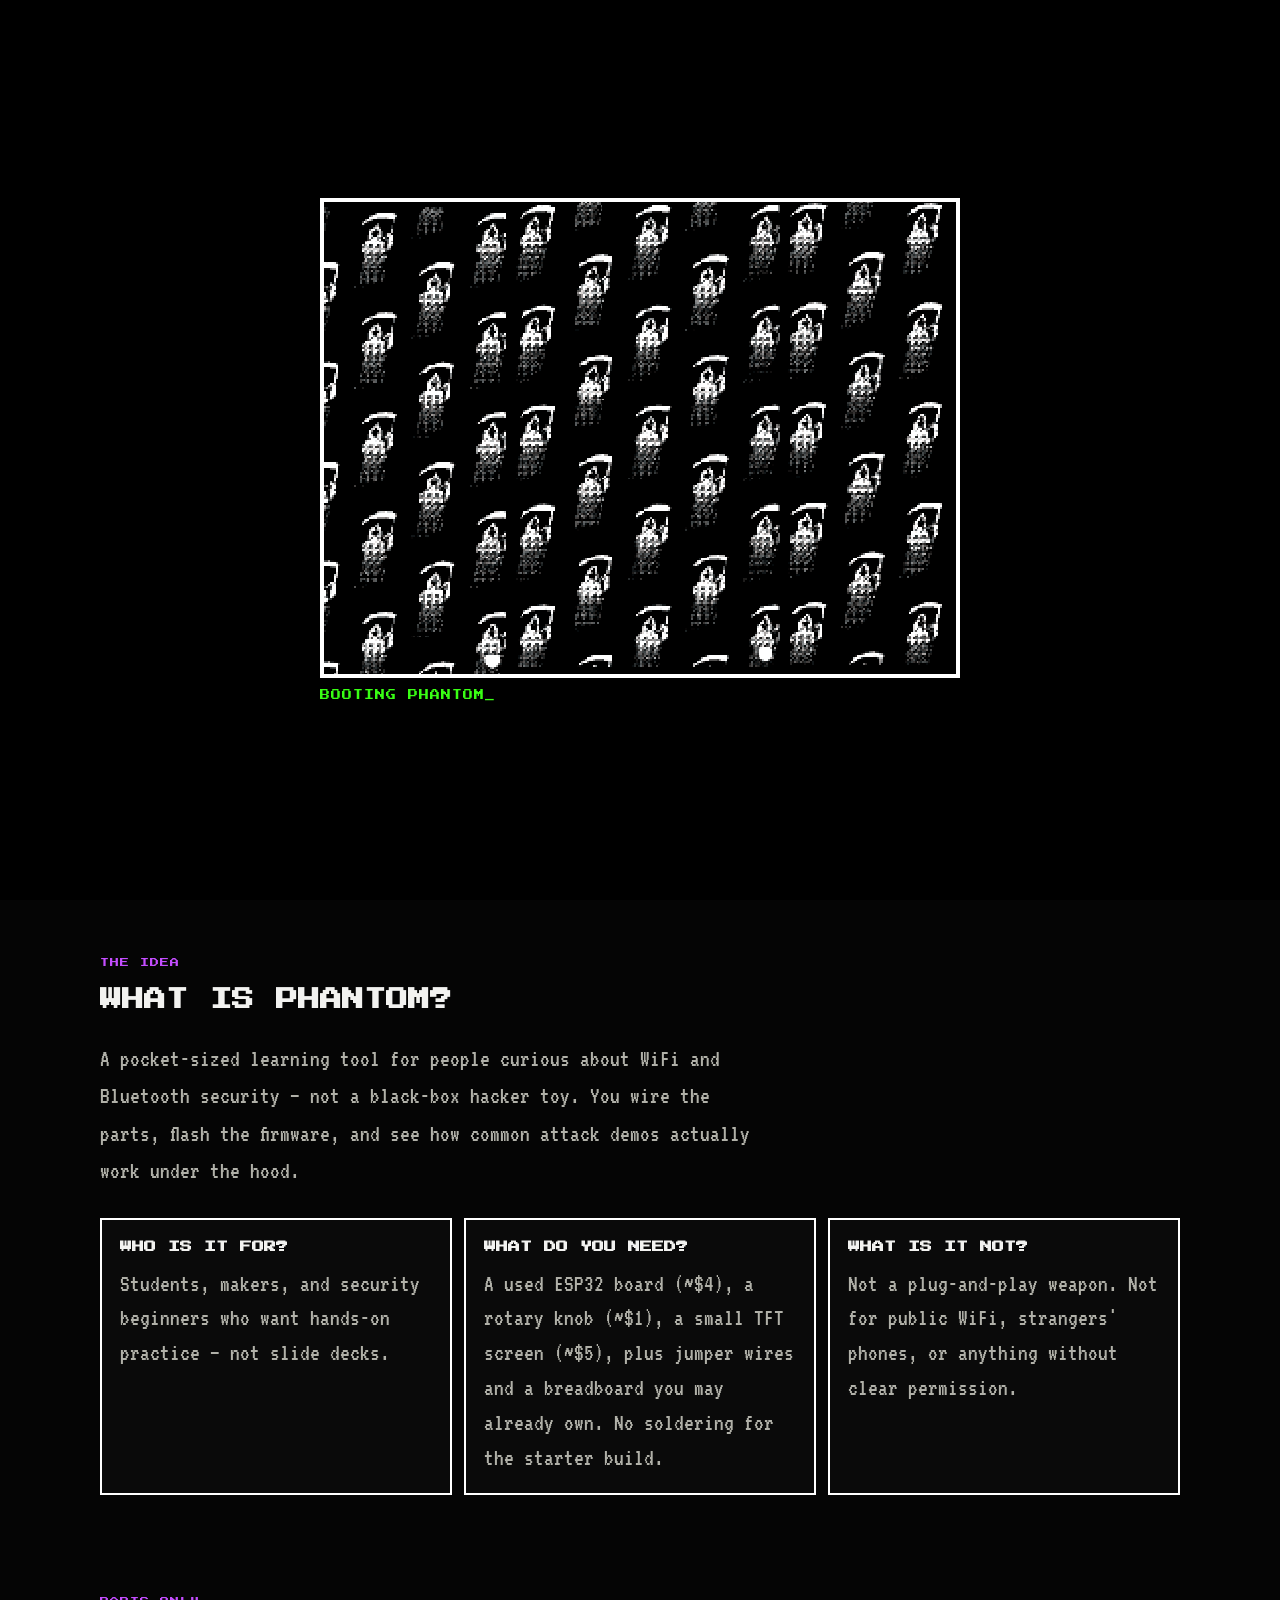
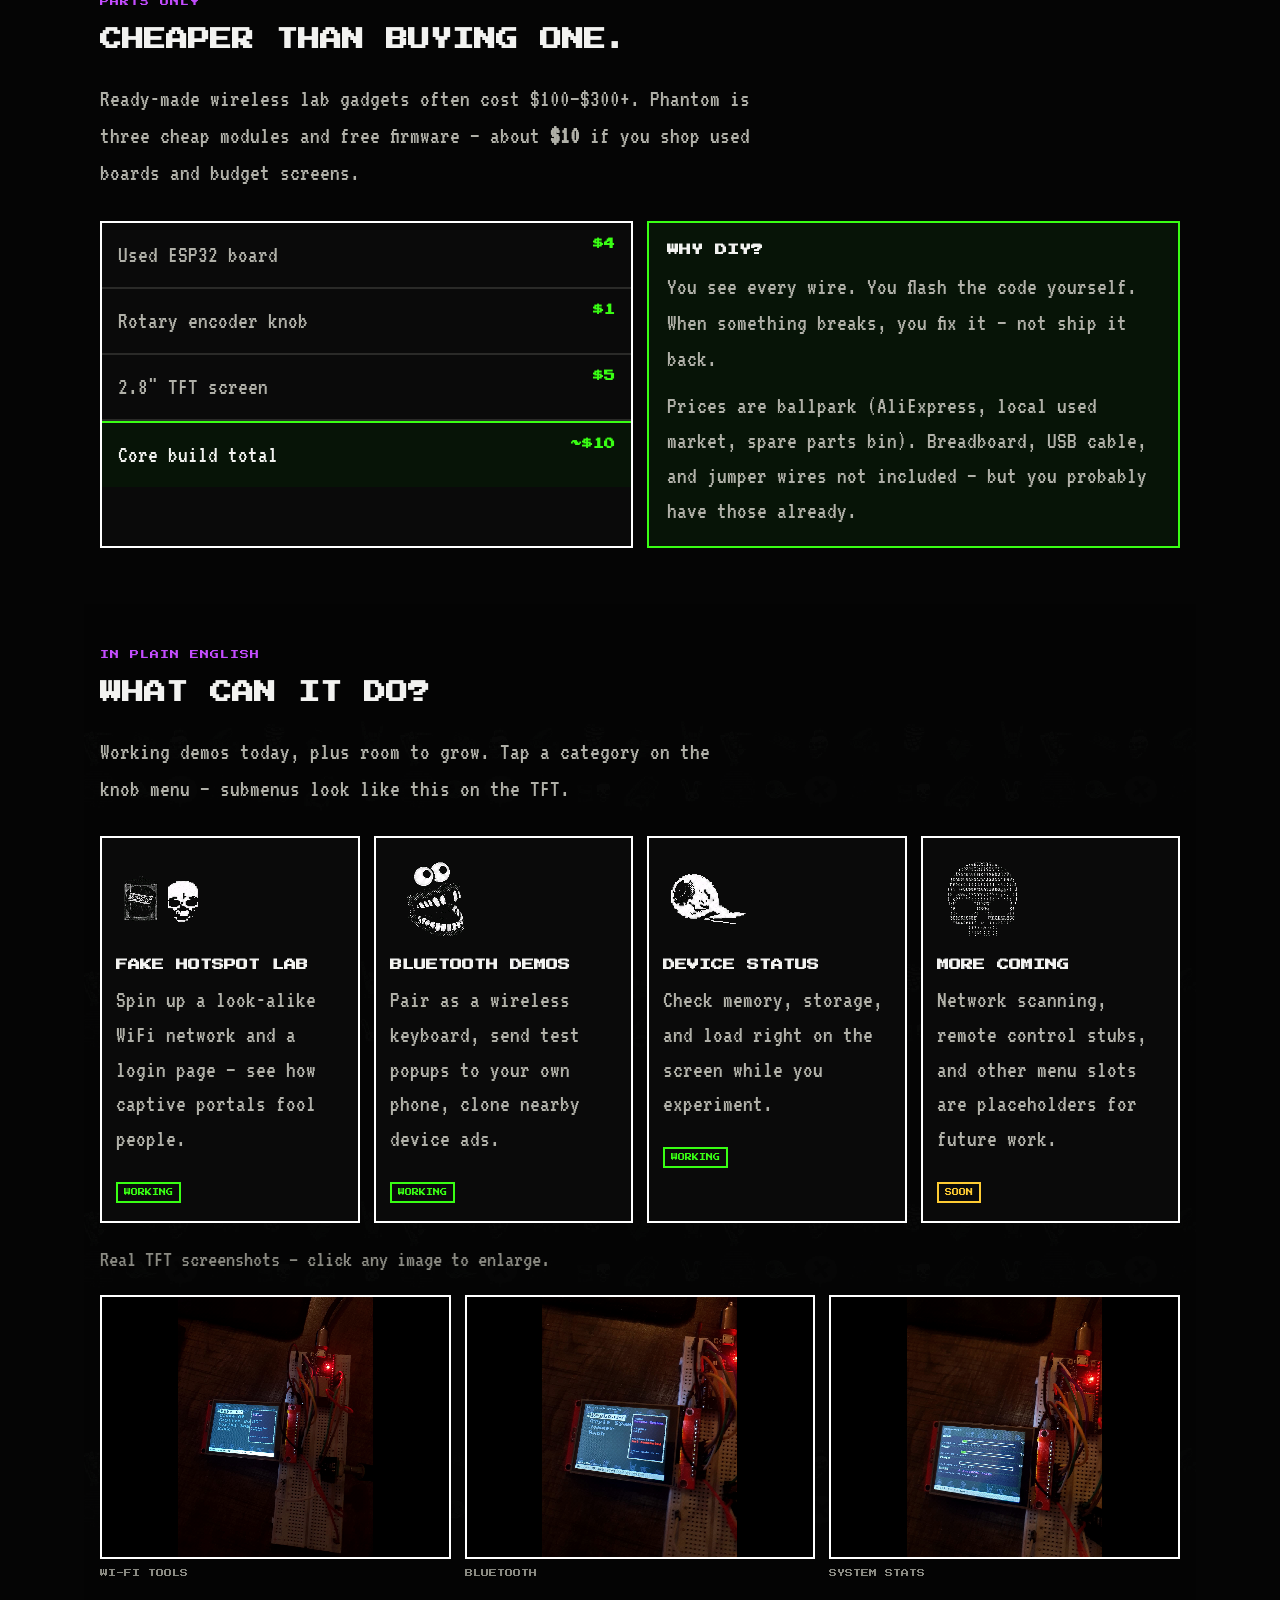
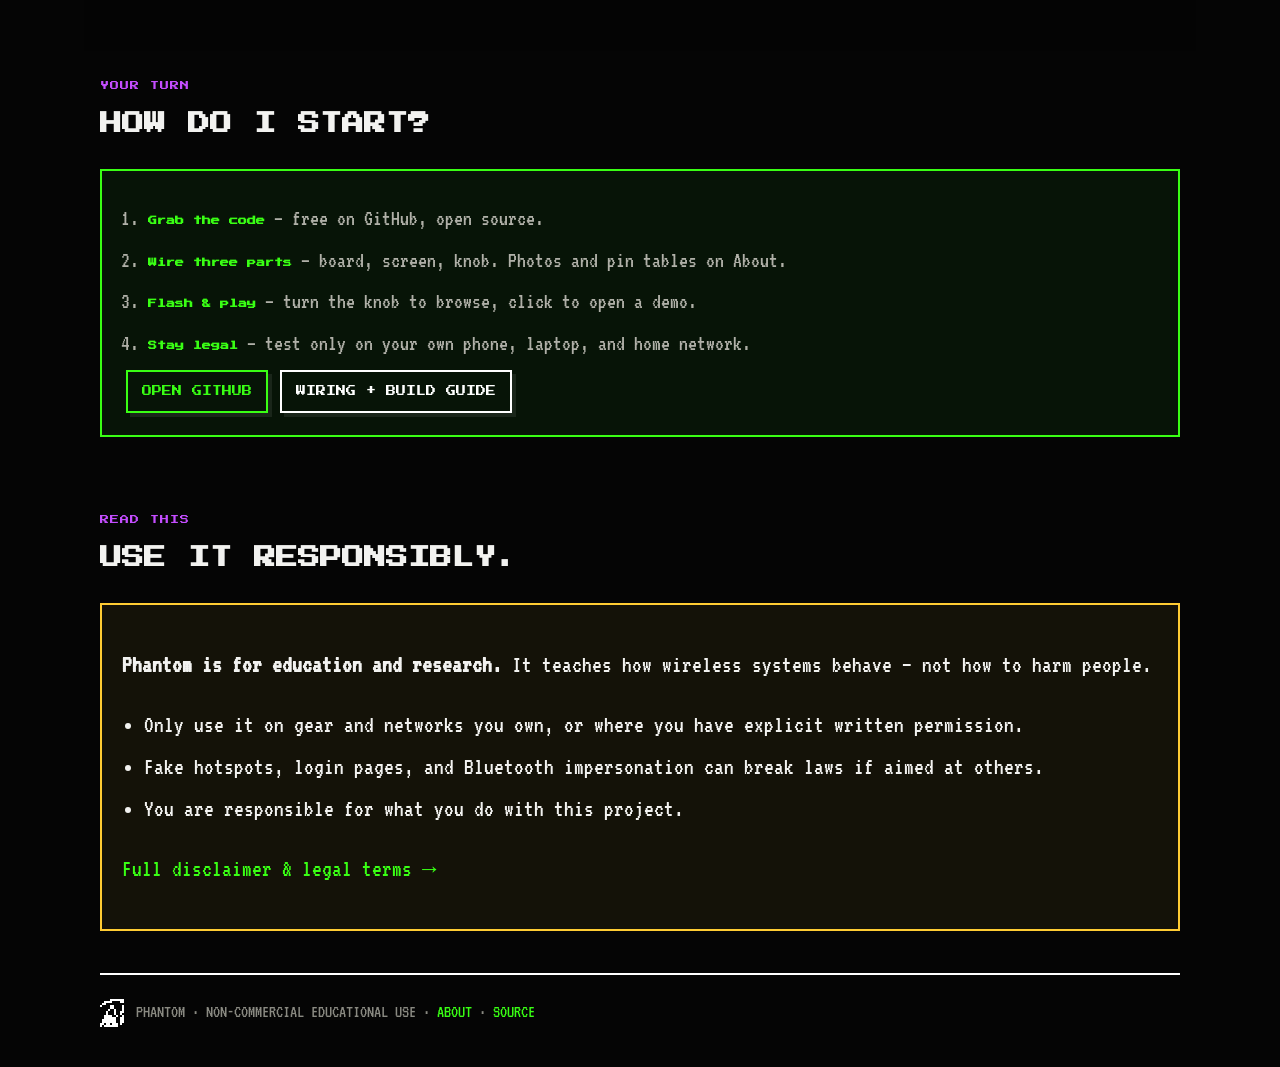
<file: docs/index.html>
<!DOCTYPE html>
<html lang="en">
<head>
  <meta charset="utf-8">
  <meta name="viewport" content="width=device-width, initial-scale=1">
  <title>PHANTOM — learn wireless security hands-on</title>
  <meta name="description" content="Phantom is a DIY handheld gadget with a screen and one knob. Build it, flash it, and explore how WiFi and Bluetooth tricks work — safely, on your own gear.">
  <meta property="og:image" content="assets/prototype.jpg">
  <meta property="og:image:alt" content="Phantom breadboard prototype with screen showing the menu">
  <link rel="icon" type="image/png" href="assets/favicon.png">
  <link rel="preconnect" href="https://fonts.googleapis.com">
  <link rel="preconnect" href="https://fonts.gstatic.com" crossorigin>
  <link href="https://fonts.googleapis.com/css2?family=Press+Start+2P&family=VT323&display=swap" rel="stylesheet">
  <link rel="stylesheet" href="css/style.css">
</head>
<body>
  <a class="skip-link" href="#top">Skip to content</a>
  <div id="vignette" aria-hidden="true"></div>
  <div id="dither" aria-hidden="true"></div>
  <div id="scanlines" aria-hidden="true"></div>
  <div id="scan-beam" aria-hidden="true"></div>
  <div id="crt-flicker" aria-hidden="true"></div>
  <div id="boot" class="boot" aria-hidden="true">
    <div class="boot__bezel">
      <img id="boot-splash" class="boot__splash" src="assets/splash.png" alt="">
      <div class="boot__bar">BOOTING PHANTOM<span class="blink">_</span></div>
    </div>
  </div>

  <header class="top">
    <a class="brand" href="index.html">
      <img src="assets/icon_evil.png" width="36" height="36" alt="">
      <span>PHANTOM</span>
    </a>
    <button type="button" class="nav-toggle" id="nav-toggle" aria-expanded="false" aria-controls="site-nav">
      MENU
    </button>
    <nav class="nav" id="site-nav">
      <a class="nav__link is-active" href="index.html">
        <img src="assets/cursor.png" width="18" height="21" alt="">
        <span>HOME</span>
      </a>
      <a class="nav__link" href="about.html">
        <img src="assets/icon_recon.png" width="18" height="18" alt="">
        <span>ABOUT</span>
      </a>
    </nav>
    <a class="gh" href="https://github.com/h3ma209/Phantom" target="_blank" rel="noopener">GITHUB</a>
  </header>

  <main id="top">
    <section class="hero">
      <div class="hero__copy">
        <p class="kicker">DIY · HANDHELD · EDUCATIONAL</p>
        <h1><span class="line">LEARN HOW</span><br><span class="line">WIRELESS</span><br><span class="line">TRICKS WORK.</span></h1>
        <p class="lede">
          Phantom is a small gadget you build yourself — a screen, a twist knob, and open-source firmware.
          Explore fake WiFi hotspots, phone pairing demos, and Bluetooth behavior in a lab you control.
        </p>
        <div class="hero__actions">
          <a class="btn btn--green" href="#start">GET STARTED</a>
          <a class="btn" href="about.html">TECH DETAILS</a>
        </div>
        <ul class="stats">
          <li><strong>~$10</strong><span>three parts, used</span></li>
          <li><strong>ONE KNOB</strong><span>turn &amp; click menu</span></li>
          <li><strong>LAB ONLY</strong><span>your gear, your rules</span></li>
        </ul>
      </div>
      <div class="hero__screen">
        <figure class="hero__photo dither-img">
          <img src="assets/prototype.jpg" width="640" height="480" alt="Phantom prototype on a breadboard — small screen, twist knob, and microcontroller">
          <figcaption>REAL BUILD · SCREEN + KNOB + ESP32 BOARD</figcaption>
        </figure>
      </div>
    </section>

    <section class="warn">
      <img src="assets/icon_deauth.png" width="56" height="56" alt="">
      <p>
        <strong>FOR LEARNING ONLY.</strong> Use on networks and devices you own, or with written permission.
        Misuse can be illegal. Read the full disclaimer before you build.
      </p>
    </section>

    <section id="what" class="section reveal">
      <header class="section__head">
        <p class="kicker">THE IDEA</p>
        <h2>WHAT IS PHANTOM?</h2>
        <p>
          A pocket-sized learning tool for people curious about WiFi and Bluetooth security — not a black-box hacker toy.
          You wire the parts, flash the firmware, and see how common attack demos actually work under the hood.
        </p>
      </header>
      <div class="story">
        <article class="story__block">
          <h3>WHO IS IT FOR?</h3>
          <p>Students, makers, and security beginners who want hands-on practice — not slide decks.</p>
        </article>
        <article class="story__block">
          <h3>WHAT DO YOU NEED?</h3>
          <p>A used ESP32 board (~$4), a rotary knob (~$1), a small TFT screen (~$5), plus jumper wires and a breadboard you may already own. No soldering for the starter build.</p>
        </article>
        <article class="story__block">
          <h3>WHAT IS IT NOT?</h3>
          <p>Not a plug-and-play weapon. Not for public WiFi, strangers' phones, or anything without clear permission.</p>
        </article>
      </div>
    </section>

    <section id="cost" class="section reveal">
      <header class="section__head">
        <p class="kicker">PARTS ONLY</p>
        <h2>CHEAPER THAN BUYING ONE.</h2>
        <p>
          Ready-made wireless lab gadgets often cost $100–$300+. Phantom is three cheap modules and free firmware —
          about <strong>$10</strong> if you shop used boards and budget screens.
        </p>
      </header>
      <div class="cost">
        <ul class="cost__list">
          <li><span>Used ESP32 board</span><strong>$4</strong></li>
          <li><span>Rotary encoder knob</span><strong>$1</strong></li>
          <li><span>2.8" TFT screen</span><strong>$5</strong></li>
          <li class="cost__total"><span>Core build total</span><strong>~$10</strong></li>
        </ul>
        <aside class="cost__note">
          <h3>WHY DIY?</h3>
          <p>You see every wire. You flash the code yourself. When something breaks, you fix it — not ship it back.</p>
          <p class="note">Prices are ballpark (AliExpress, local used market, spare parts bin). Breadboard, USB cable, and jumper wires not included — but you probably have those already.</p>
        </aside>
      </div>
    </section>

    <section id="does" class="section section--icons reveal">
      <header class="section__head">
        <p class="kicker">IN PLAIN ENGLISH</p>
        <h2>WHAT CAN IT DO?</h2>
        <p>Working demos today, plus room to grow. Tap a category on the knob menu — submenus look like this on the TFT.</p>
      </header>
      <div class="grid grid--landing">
        <article class="card card--plain">
          <img src="assets/icon_evil.png" width="90" height="90" alt="">
          <h3>FAKE HOTSPOT LAB</h3>
          <p>Spin up a look-alike WiFi network and a login page — see how captive portals fool people.</p>
          <span class="tag tag--ok">WORKING</span>
        </article>
        <article class="card card--plain">
          <img src="assets/icon_bt.png" width="90" height="90" alt="">
          <h3>BLUETOOTH DEMOS</h3>
          <p>Pair as a wireless keyboard, send test popups to your own phone, clone nearby device ads.</p>
          <span class="tag tag--ok">WORKING</span>
        </article>
        <article class="card card--plain">
          <img src="assets/icon_recon.png" width="90" height="90" alt="">
          <h3>DEVICE STATUS</h3>
          <p>Check memory, storage, and load right on the screen while you experiment.</p>
          <span class="tag tag--ok">WORKING</span>
        </article>
        <article class="card card--plain">
          <img src="assets/icon_deauth.png" width="90" height="90" alt="">
          <h3>MORE COMING</h3>
          <p>Network scanning, remote control stubs, and other menu slots are placeholders for future work.</p>
          <span class="tag tag--soon">SOON</span>
        </article>
      </div>

      <div class="submenus submenus--landing">
        <p class="submenus__hint">Real TFT screenshots — click any image to enlarge.</p>
        <figure>
          <button type="button" class="shot" data-full="assets/submenu_wifi.jpg">
            <img src="assets/submenu_wifi.jpg" alt="WiFi tools submenu on the handheld screen">
          </button>
          <figcaption>WI-FI TOOLS</figcaption>
        </figure>
        <figure>
          <button type="button" class="shot" data-full="assets/submenu_ble.jpg">
            <img src="assets/submenu_ble.jpg" alt="Bluetooth demos submenu on the handheld screen">
          </button>
          <figcaption>BLUETOOTH</figcaption>
        </figure>
        <figure>
          <button type="button" class="shot" data-full="assets/submenu_resources.jpg">
            <img src="assets/submenu_resources.jpg" alt="System stats submenu on the handheld screen">
          </button>
          <figcaption>SYSTEM STATS</figcaption>
        </figure>
      </div>
    </section>

    <section id="start" class="section section--cta reveal">
      <header class="section__head">
        <p class="kicker">YOUR TURN</p>
        <h2>HOW DO I START?</h2>
      </header>
      <div class="steps-card">
        <ol class="steps steps--big">
          <li><strong>Grab the code</strong> — free on GitHub, open source.</li>
          <li><strong>Wire three parts</strong> — board, screen, knob. Photos and pin tables on About.</li>
          <li><strong>Flash &amp; play</strong> — turn the knob to browse, click to open a demo.</li>
          <li><strong>Stay legal</strong> — test only on your own phone, laptop, and home network.</li>
        </ol>
        <div class="cta-row">
          <a class="btn btn--green" href="https://github.com/h3ma209/Phantom" target="_blank" rel="noopener">OPEN GITHUB</a>
          <a class="btn" href="about.html">WIRING + BUILD GUIDE</a>
        </div>
      </div>
    </section>

    <section id="disclaimer" class="section section--legal reveal">
      <header class="section__head">
        <p class="kicker">READ THIS</p>
        <h2>USE IT RESPONSIBLY.</h2>
      </header>
      <div class="legal">
        <p><strong>Phantom is for education and research.</strong> It teaches how wireless systems behave — not how to harm people.</p>
        <ul>
          <li>Only use it on gear and networks you own, or where you have explicit written permission.</li>
          <li>Fake hotspots, login pages, and Bluetooth impersonation can break laws if aimed at others.</li>
          <li>You are responsible for what you do with this project.</li>
        </ul>
        <p><a href="about.html#disclaimer">Full disclaimer &amp; legal terms →</a></p>
      </div>
    </section>
  </main>

  <footer class="foot">
    <img src="assets/cursor.png" width="24" height="28" alt="">
    <p>PHANTOM · NON-COMMERCIAL EDUCATIONAL USE · <a href="about.html">ABOUT</a> · <a href="https://github.com/h3ma209/Phantom">SOURCE</a></p>
  </footer>

  <dialog id="lightbox" class="lightbox">
    <div class="lightbox__bar">
      <p class="lightbox__hint">Press Esc or click outside to close</p>
      <form method="dialog"><button type="submit" class="btn">CLOSE</button></form>
    </div>
    <img id="lightbox-img" alt="">
  </dialog>

  <script src="js/app.js"></script>
</body>
</html>
</file>
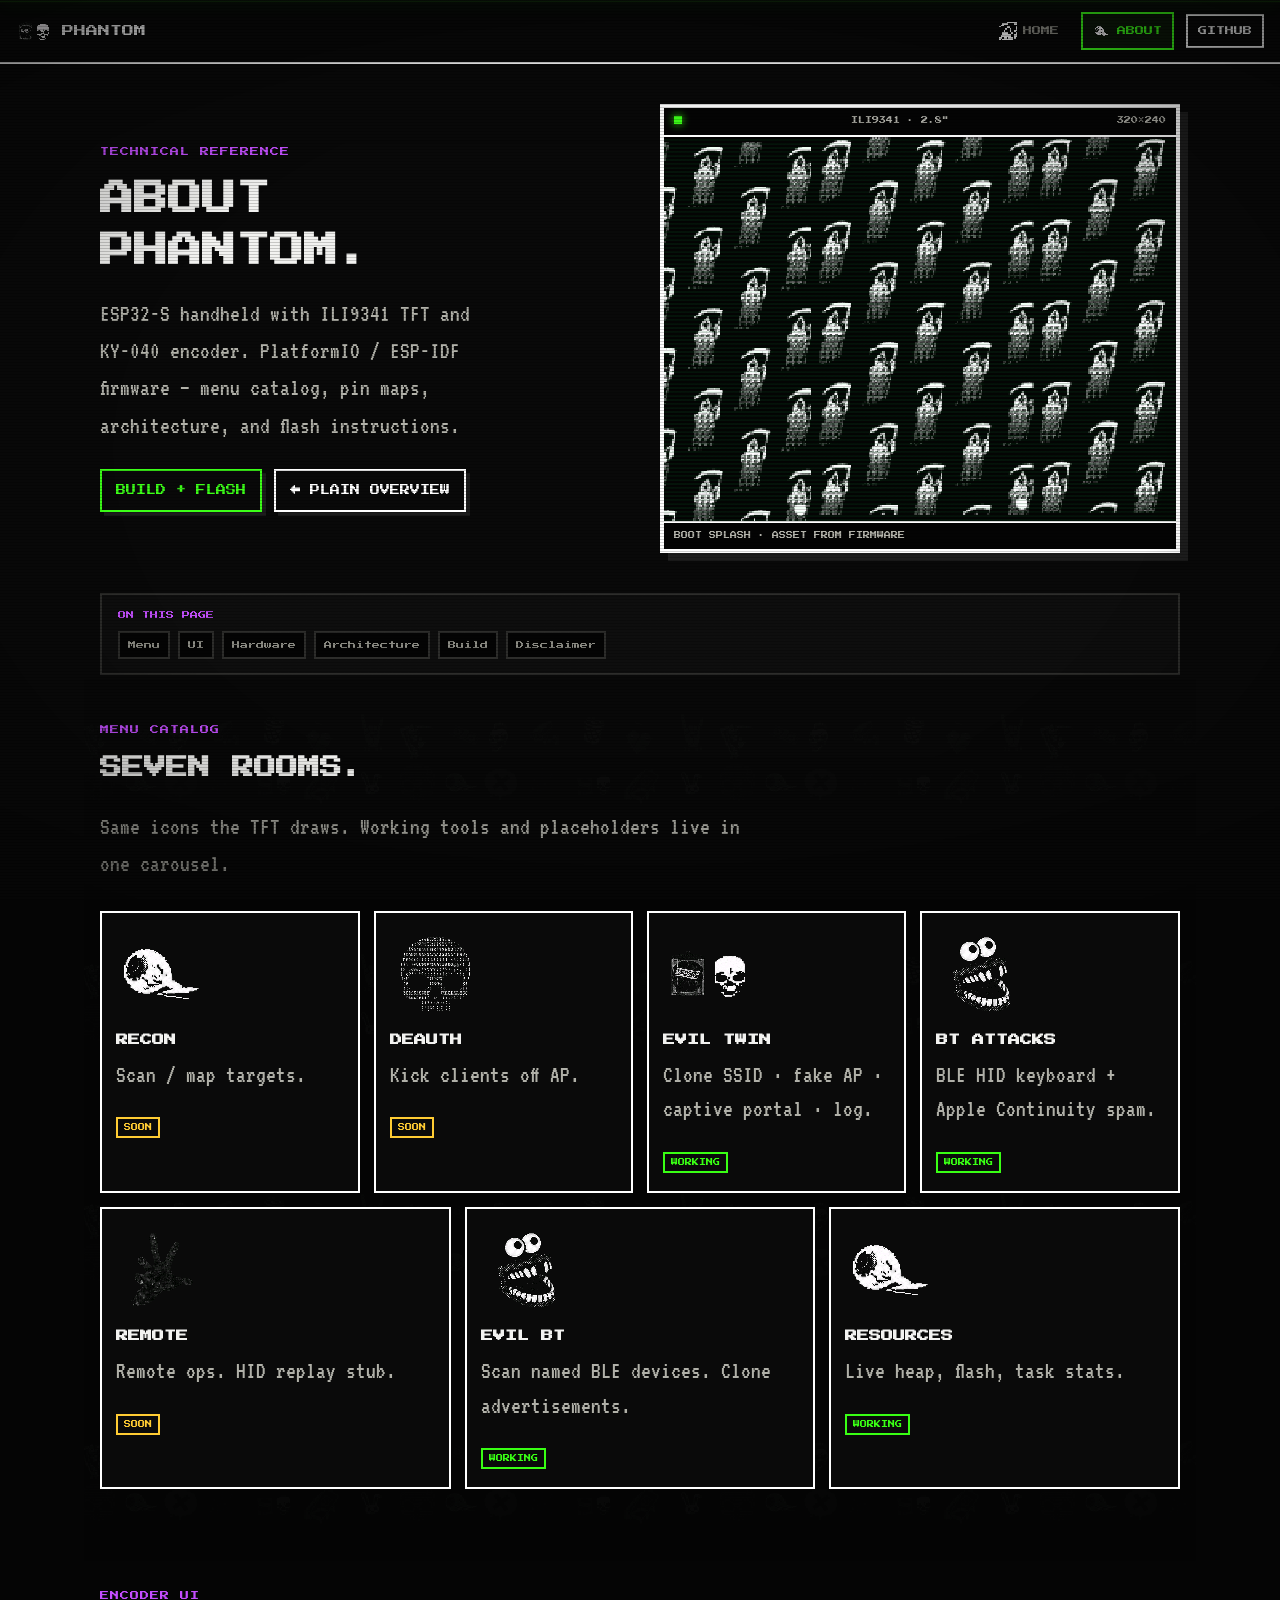
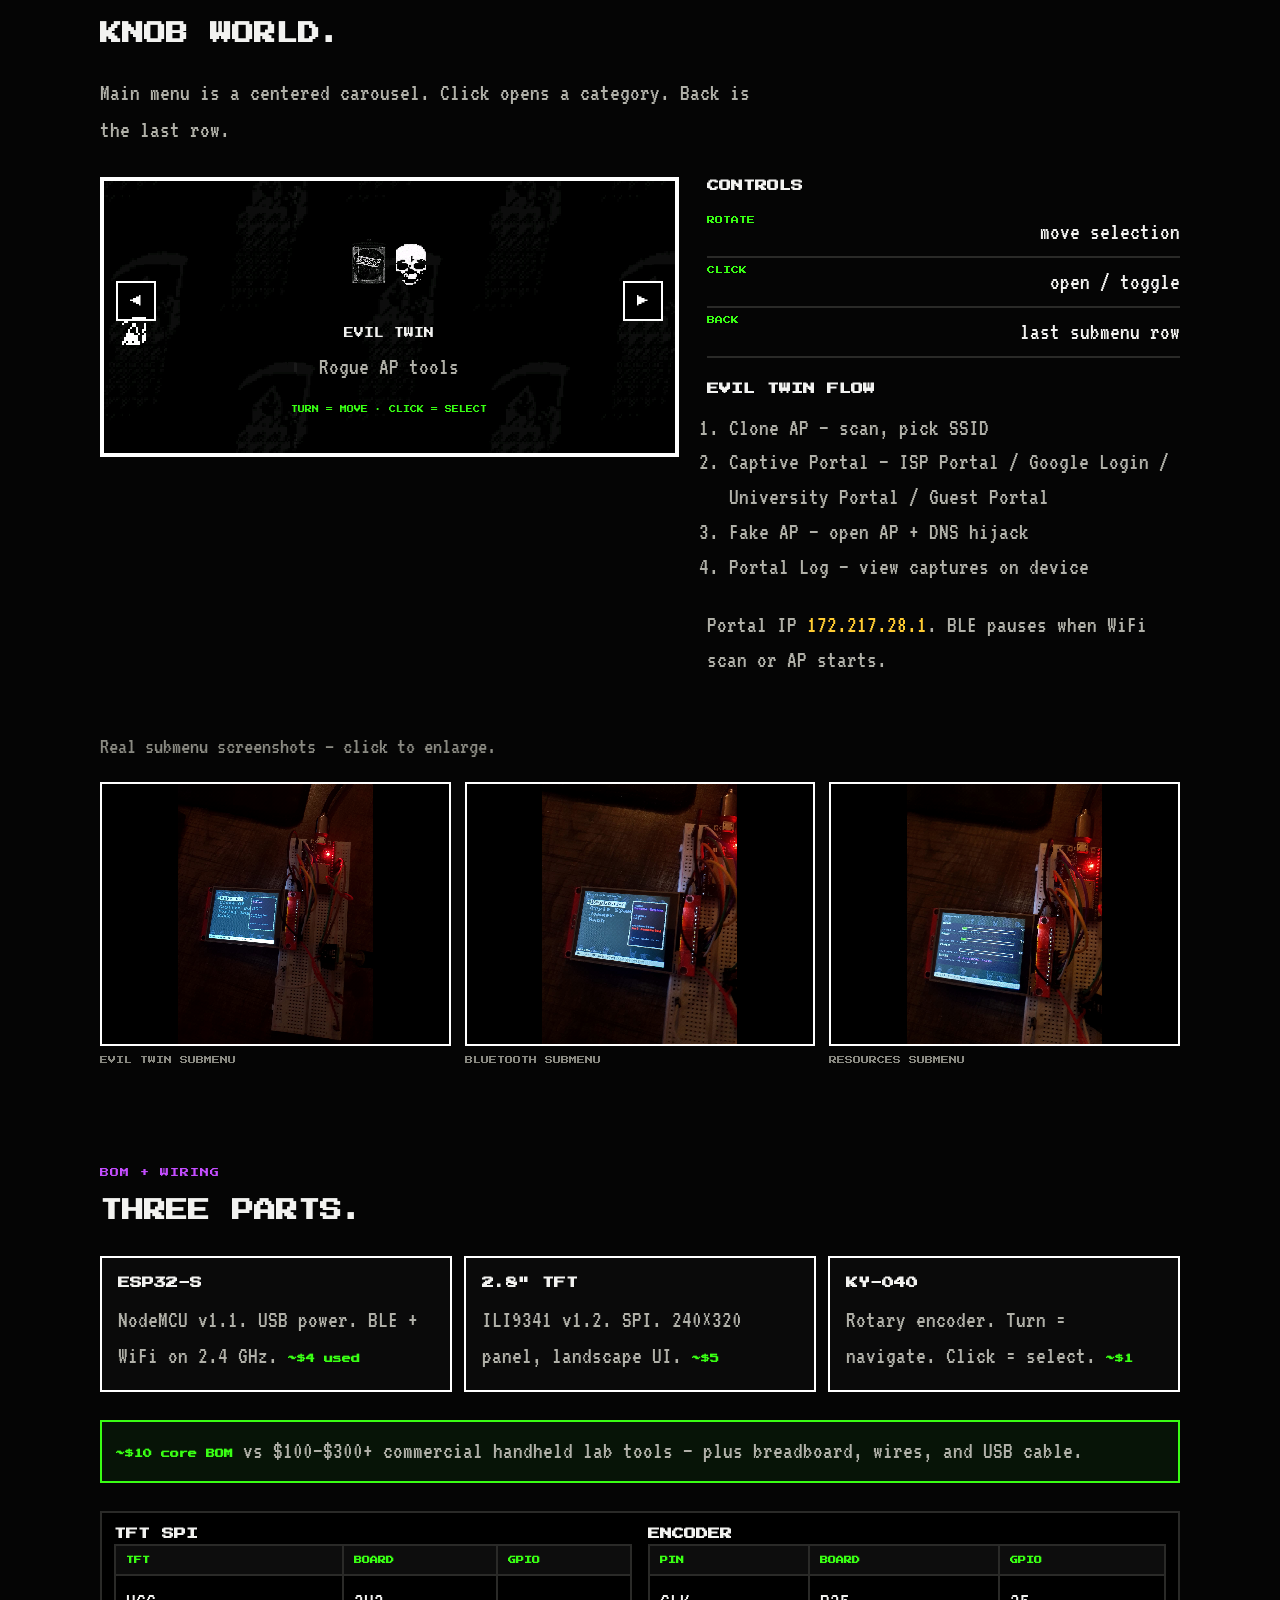
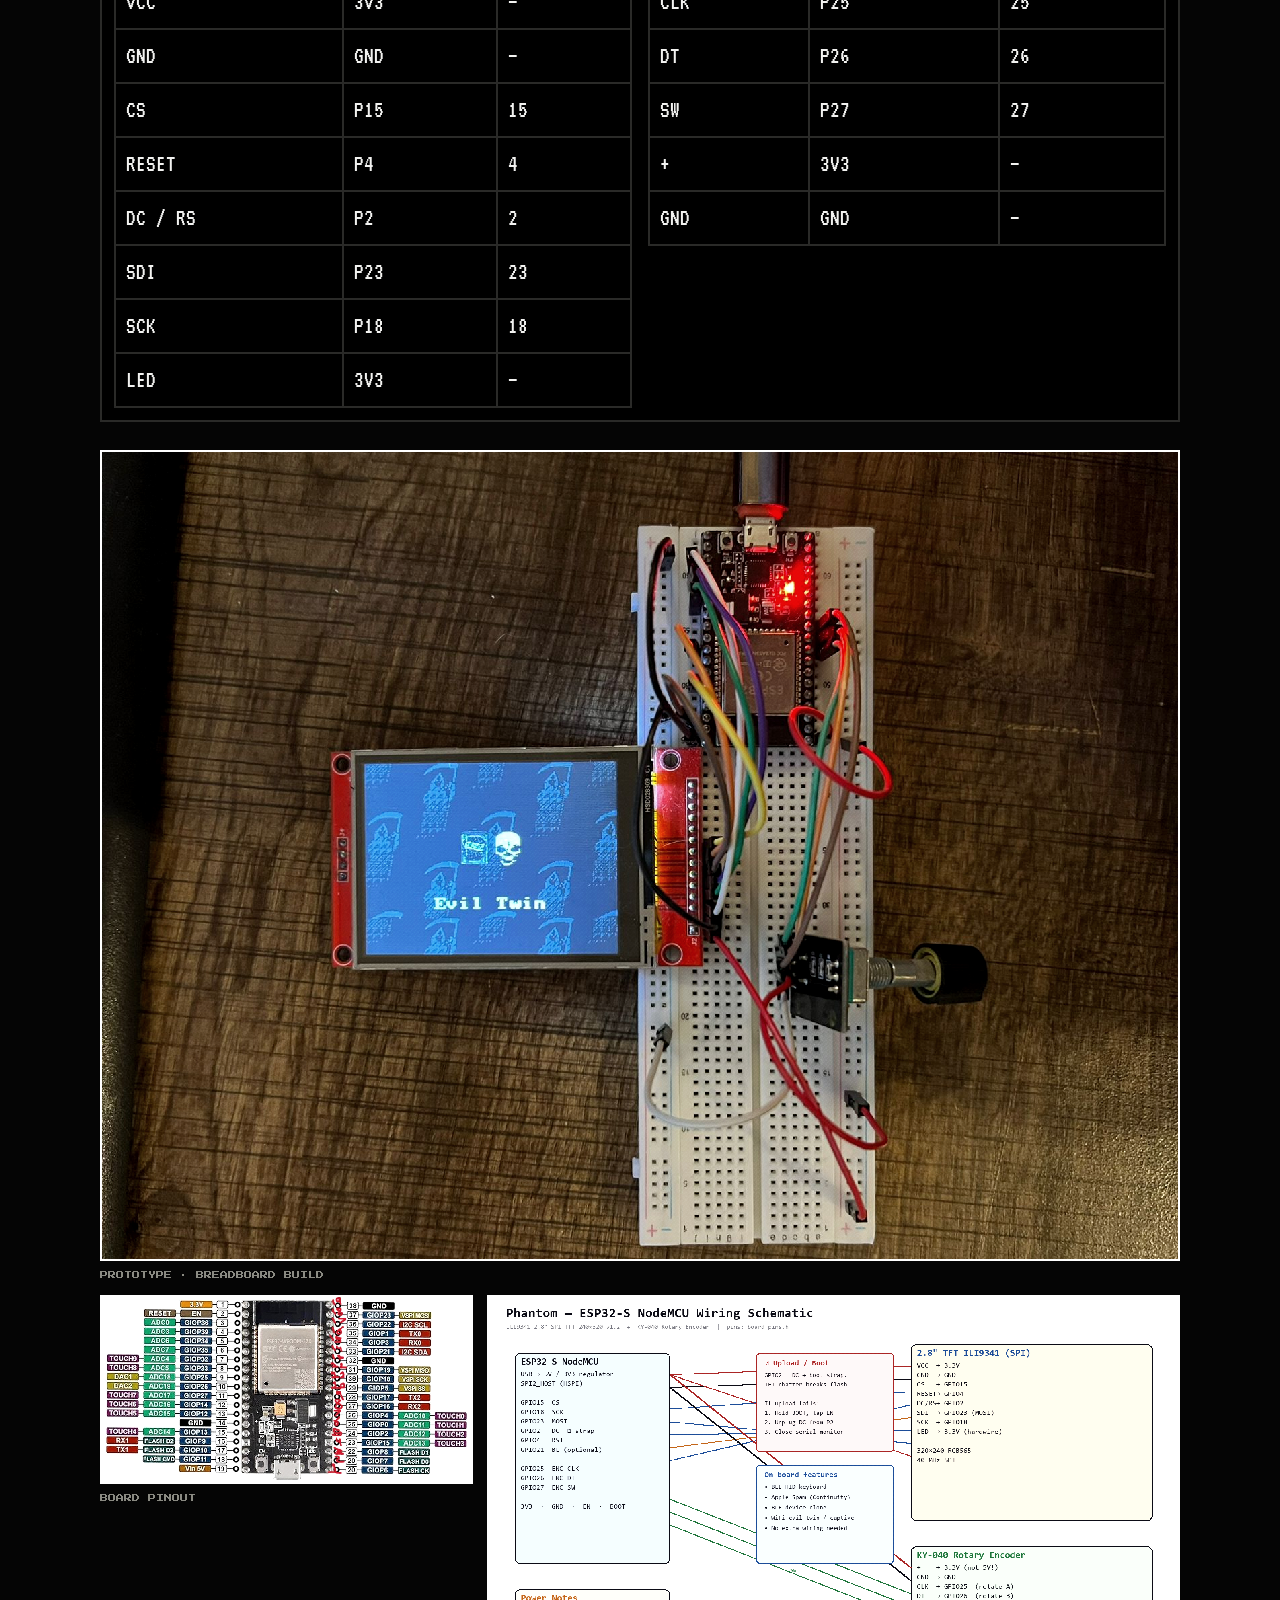
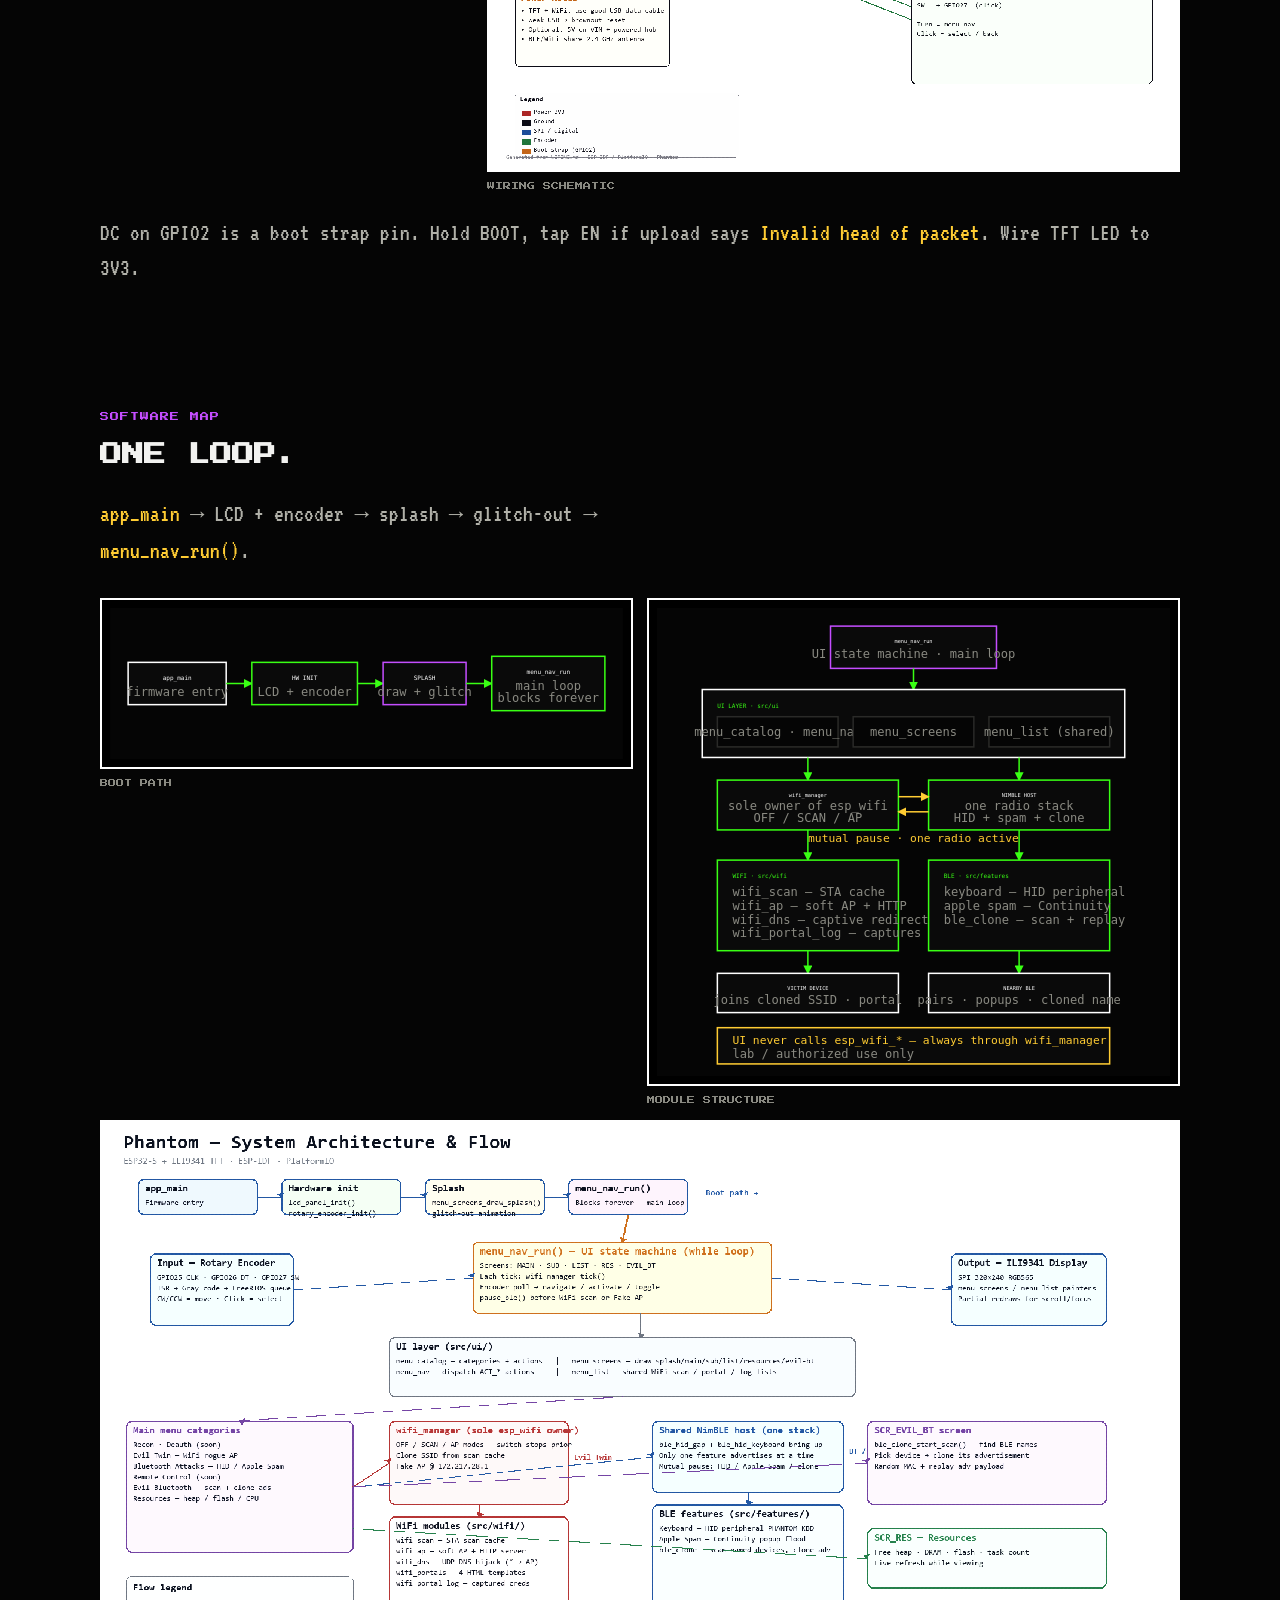
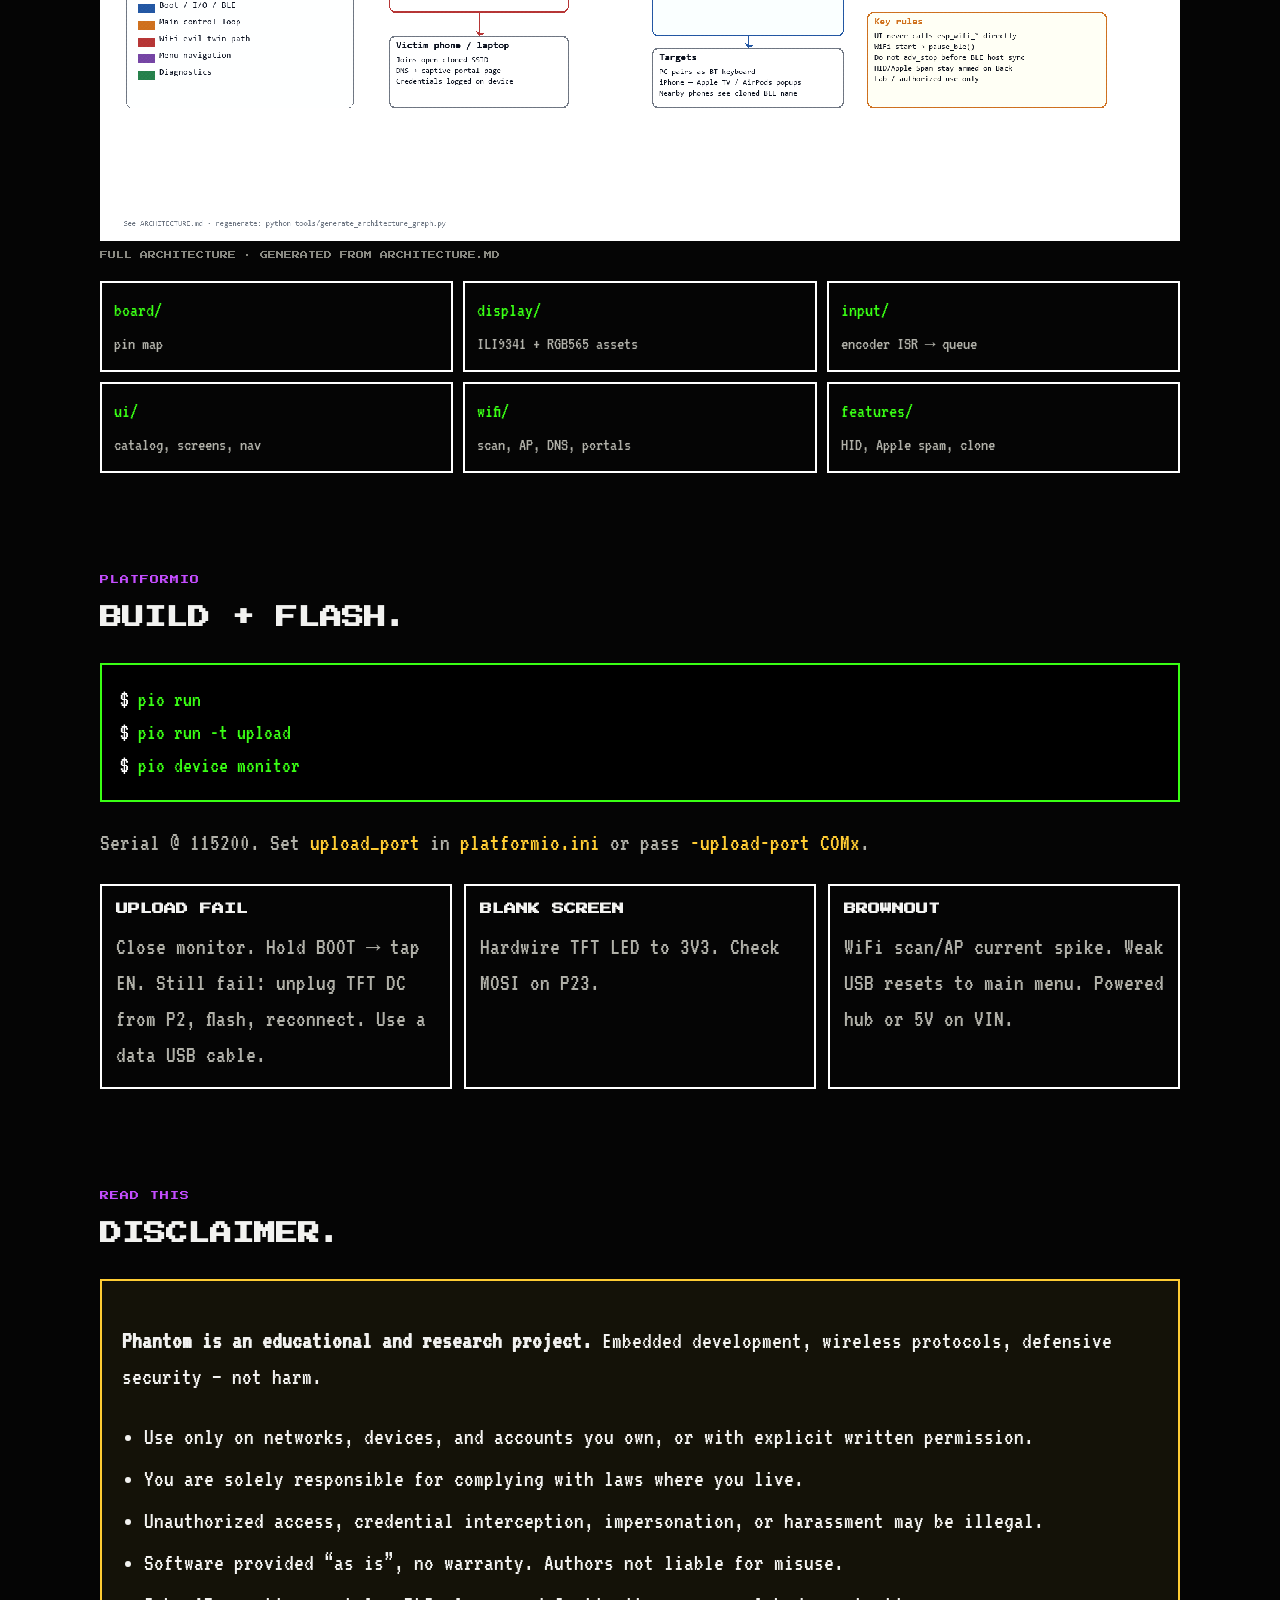
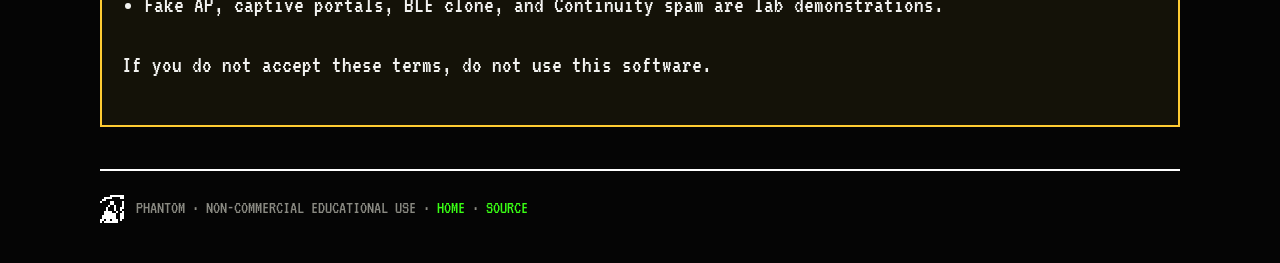
<file: docs/about.html>
<!DOCTYPE html>
<html lang="en">
<head>
  <meta charset="utf-8">
  <meta name="viewport" content="width=device-width, initial-scale=1">
  <title>About — PHANTOM technical docs</title>
  <meta name="description" content="Hardware wiring, firmware architecture, menu catalog, and build instructions for the Phantom ESP32 handheld.">
  <meta property="og:image" content="assets/prototype.jpg">
  <meta property="og:image:alt" content="Phantom breadboard prototype running Evil Twin menu">
  <link rel="icon" type="image/png" href="assets/favicon.png">
  <link rel="preconnect" href="https://fonts.googleapis.com">
  <link rel="preconnect" href="https://fonts.gstatic.com" crossorigin>
  <link href="https://fonts.googleapis.com/css2?family=Press+Start+2P&family=VT323&display=swap" rel="stylesheet">
  <link rel="stylesheet" href="css/style.css">
</head>
<body>
  <a class="skip-link" href="#top">Skip to content</a>
  <div id="vignette" aria-hidden="true"></div>
  <div id="dither" aria-hidden="true"></div>
  <div id="scanlines" aria-hidden="true"></div>
  <div id="scan-beam" aria-hidden="true"></div>
  <div id="crt-flicker" aria-hidden="true"></div>

  <header class="top">
    <a class="brand" href="index.html">
      <img src="assets/icon_evil.png" width="36" height="36" alt="">
      <span>PHANTOM</span>
    </a>
    <button type="button" class="nav-toggle" id="nav-toggle" aria-expanded="false" aria-controls="site-nav">
      MENU
    </button>
    <nav class="nav" id="site-nav">
      <a class="nav__link" href="index.html">
        <img src="assets/cursor.png" width="18" height="21" alt="">
        <span>HOME</span>
      </a>
      <a class="nav__link is-active" href="about.html">
        <img src="assets/icon_recon.png" width="18" height="18" alt="">
        <span>ABOUT</span>
      </a>
    </nav>
    <a class="gh" href="https://github.com/h3ma209/Phantom" target="_blank" rel="noopener">GITHUB</a>
  </header>

  <main id="top">
    <section class="hero hero--sub">
      <div class="hero__copy">
        <p class="kicker">TECHNICAL REFERENCE</p>
        <h1>ABOUT<br>PHANTOM.</h1>
        <p class="lede">
          ESP32-S handheld with ILI9341 TFT and KY-040 encoder. PlatformIO / ESP-IDF firmware —
          menu catalog, pin maps, architecture, and flash instructions.
        </p>
        <div class="hero__actions">
          <a class="btn btn--green" href="#build">BUILD + FLASH</a>
          <a class="btn" href="index.html">← PLAIN OVERVIEW</a>
        </div>
      </div>
      <div class="hero__screen">
        <div class="tft">
          <div class="tft__chrome">
            <span class="tft__dot"></span>
            <span>ILI9341 · 2.8"</span>
            <span>320×240</span>
          </div>
          <div class="tft__panel">
            <img src="assets/splash.png" width="320" height="240" alt="Phantom boot splash — tiled reaper">
            <div class="tft__scan"></div>
          </div>
          <p class="tft__cap">BOOT SPLASH · ASSET FROM FIRMWARE</p>
        </div>
      </div>
    </section>

    <nav class="page-index reveal" aria-label="On this page">
      <p class="page-index__label">ON THIS PAGE</p>
      <div class="page-index__links">
        <a href="#features">Menu</a>
        <a href="#device">UI</a>
        <a href="#hardware">Hardware</a>
        <a href="#arch">Architecture</a>
        <a href="#build">Build</a>
        <a href="#disclaimer">Disclaimer</a>
      </div>
    </nav>

    <section id="features" class="section section--icons reveal">
      <header class="section__head">
        <p class="kicker">MENU CATALOG</p>
        <h2>SEVEN ROOMS.</h2>
        <p>Same icons the TFT draws. Working tools and placeholders live in one carousel.</p>
      </header>
      <div class="grid">
        <article class="card">
          <img src="assets/icon_recon.png" width="90" height="90" alt="">
          <h3>RECON</h3>
          <p>Scan / map targets.</p>
          <span class="tag tag--soon">SOON</span>
        </article>
        <article class="card">
          <img src="assets/icon_deauth.png" width="90" height="90" alt="">
          <h3>DEAUTH</h3>
          <p>Kick clients off AP.</p>
          <span class="tag tag--soon">SOON</span>
        </article>
        <article class="card">
          <img src="assets/icon_evil.png" width="90" height="90" alt="">
          <h3>EVIL TWIN</h3>
          <p>Clone SSID · fake AP · captive portal · log.</p>
          <span class="tag tag--ok">WORKING</span>
        </article>
        <article class="card">
          <img src="assets/icon_bt.png" width="90" height="90" alt="">
          <h3>BT ATTACKS</h3>
          <p>BLE HID keyboard + Apple Continuity spam.</p>
          <span class="tag tag--ok">WORKING</span>
        </article>
        <article class="card">
          <img src="assets/icon_remote.png" width="90" height="90" alt="">
          <h3>REMOTE</h3>
          <p>Remote ops. HID replay stub.</p>
          <span class="tag tag--soon">SOON</span>
        </article>
        <article class="card">
          <img src="assets/icon_bt.png" width="90" height="90" alt="">
          <h3>EVIL BT</h3>
          <p>Scan named BLE devices. Clone advertisements.</p>
          <span class="tag tag--ok">WORKING</span>
        </article>
        <article class="card">
          <img src="assets/icon_recon.png" width="90" height="90" alt="">
          <h3>RESOURCES</h3>
          <p>Live heap, flash, task stats.</p>
          <span class="tag tag--ok">WORKING</span>
        </article>
      </div>
    </section>

    <section id="device" class="section section--device reveal">
      <header class="section__head">
        <p class="kicker">ENCODER UI</p>
        <h2>KNOB WORLD.</h2>
        <p>Main menu is a centered carousel. Click opens a category. Back is the last row.</p>
      </header>
      <div class="device">
        <div class="device__tft">
          <div class="menu" id="menu">
            <img class="menu__bg" src="assets/menu_bg.png" alt="">
            <img class="menu__cursor" id="menu-cursor" src="assets/cursor.png" alt="">
            <div class="menu__row">
              <button type="button" class="ghost" id="menu-prev" aria-label="previous">◀</button>
              <div class="menu__focus">
                <img id="menu-icon" src="assets/icon_evil.png" width="90" height="90" alt="">
                <p id="menu-title">EVIL TWIN</p>
                <p id="menu-sub">Rogue AP tools</p>
              </div>
              <button type="button" class="ghost" id="menu-next" aria-label="next">▶</button>
            </div>
            <p class="menu__hint">TURN = MOVE · CLICK = SELECT</p>
          </div>
        </div>
        <aside class="device__meta">
          <h3>CONTROLS</h3>
          <ul class="kv">
            <li><span>ROTATE</span><span>move selection</span></li>
            <li><span>CLICK</span><span>open / toggle</span></li>
            <li><span>BACK</span><span>last submenu row</span></li>
          </ul>
          <h3>EVIL TWIN FLOW</h3>
          <ol class="steps">
            <li>Clone AP — scan, pick SSID</li>
            <li>Captive Portal — ISP Portal / Google Login / University Portal / Guest Portal</li>
            <li>Fake AP — open AP + DNS hijack</li>
            <li>Portal Log — view captures on device</li>
          </ol>
          <p class="note">Portal IP <code>172.217.28.1</code>. BLE pauses when WiFi scan or AP starts.</p>
        </aside>
      </div>

      <div class="submenus">
        <p class="submenus__hint">Real submenu screenshots — click to enlarge.</p>
        <figure>
          <button type="button" class="shot" data-full="assets/submenu_wifi.jpg">
            <img src="assets/submenu_wifi.jpg" alt="Evil Twin submenu — Fake AP, Clone AP, Captive Portal, Portal Log">
          </button>
          <figcaption>EVIL TWIN SUBMENU</figcaption>
        </figure>
        <figure>
          <button type="button" class="shot" data-full="assets/submenu_ble.jpg">
            <img src="assets/submenu_ble.jpg" alt="Bluetooth Attacks submenu — Keyboard, Apple Spam">
          </button>
          <figcaption>BLUETOOTH SUBMENU</figcaption>
        </figure>
        <figure>
          <button type="button" class="shot" data-full="assets/submenu_resources.jpg">
            <img src="assets/submenu_resources.jpg" alt="Resources submenu — heap, flash, CPU stats">
          </button>
          <figcaption>RESOURCES SUBMENU</figcaption>
        </figure>
      </div>
    </section>

    <section id="hardware" class="section reveal">
      <header class="section__head">
        <p class="kicker">BOM + WIRING</p>
        <h2>THREE PARTS.</h2>
      </header>
      <div class="parts">
        <article class="part">
          <h3>ESP32-S</h3>
          <p>NodeMCU v1.1. USB power. BLE + WiFi on 2.4 GHz. <strong class="price">~$4 used</strong></p>
        </article>
        <article class="part">
          <h3>2.8" TFT</h3>
          <p>ILI9341 v1.2. SPI. 240×320 panel, landscape UI. <strong class="price">~$5</strong></p>
        </article>
        <article class="part">
          <h3>KY-040</h3>
          <p>Rotary encoder. Turn = navigate. Click = select. <strong class="price">~$1</strong></p>
        </article>
      </div>
      <p class="note cost-banner"><strong>~$10 core BOM</strong> vs $100–$300+ commercial handheld lab tools — plus breadboard, wires, and USB cable.</p>

      <div class="tables-wrap">
      <div class="tables">
        <div>
          <h3>TFT SPI</h3>
          <table>
            <thead><tr><th>TFT</th><th>BOARD</th><th>GPIO</th></tr></thead>
            <tbody>
              <tr><td>VCC</td><td>3V3</td><td>—</td></tr>
              <tr><td>GND</td><td>GND</td><td>—</td></tr>
              <tr><td>CS</td><td>P15</td><td>15</td></tr>
              <tr><td>RESET</td><td>P4</td><td>4</td></tr>
              <tr><td>DC / RS</td><td>P2</td><td>2</td></tr>
              <tr><td>SDI</td><td>P23</td><td>23</td></tr>
              <tr><td>SCK</td><td>P18</td><td>18</td></tr>
              <tr><td>LED</td><td>3V3</td><td>—</td></tr>
            </tbody>
          </table>
        </div>
        <div>
          <h3>ENCODER</h3>
          <table>
            <thead><tr><th>PIN</th><th>BOARD</th><th>GPIO</th></tr></thead>
            <tbody>
              <tr><td>CLK</td><td>P25</td><td>25</td></tr>
              <tr><td>DT</td><td>P26</td><td>26</td></tr>
              <tr><td>SW</td><td>P27</td><td>27</td></tr>
              <tr><td>+</td><td>3V3</td><td>—</td></tr>
              <tr><td>GND</td><td>GND</td><td>—</td></tr>
            </tbody>
          </table>
        </div>
      </div>
      </div>

      <figure class="build-photo">
        <button type="button" class="shot shot--wide" data-full="assets/prototype.jpg">
          <img src="assets/prototype.jpg" alt="Phantom breadboard prototype — ESP32, ILI9341 TFT, KY-040 encoder, Evil Twin menu">
        </button>
        <figcaption>PROTOTYPE · BREADBOARD BUILD</figcaption>
      </figure>

      <div class="shots">
        <figure>
          <button type="button" class="shot" data-full="assets/pinout.jpg">
            <img src="assets/pinout.jpg" alt="ESP32-WROOM-32D physical pinout">
          </button>
          <figcaption>BOARD PINOUT</figcaption>
        </figure>
        <figure>
          <button type="button" class="shot" data-full="phantom_schematic.png">
            <img src="phantom_schematic.png" alt="Phantom wiring schematic">
          </button>
          <figcaption>WIRING SCHEMATIC</figcaption>
        </figure>
      </div>
      <p class="note">DC on GPIO2 is a boot strap pin. Hold BOOT, tap EN if upload says <code>Invalid head of packet</code>. Wire TFT LED to 3V3.</p>
    </section>

    <section id="arch" class="section reveal">
      <header class="section__head">
        <p class="kicker">SOFTWARE MAP</p>
        <h2>ONE LOOP.</h2>
        <p><code>app_main</code> → LCD + encoder → splash → glitch-out → <code>menu_nav_run()</code>.</p>
      </header>
      <div class="diagrams">
        <figure class="arch">
          <div class="diagram">
            <img src="phantom_boot_flow.svg" alt="Boot path: app_main to hardware init to splash to menu_nav_run">
          </div>
          <figcaption>BOOT PATH</figcaption>
        </figure>
        <figure class="arch">
          <div class="diagram">
            <img src="phantom_module_structure.svg" alt="Module structure: menu_nav_run, UI layer, WiFi manager, NimBLE features">
          </div>
          <figcaption>MODULE STRUCTURE</figcaption>
        </figure>
        <figure class="arch arch--full">
          <button type="button" class="shot shot--wide" data-full="phantom_architecture.png">
            <img src="phantom_architecture.png" alt="Phantom system architecture diagram">
          </button>
          <figcaption>FULL ARCHITECTURE · GENERATED FROM ARCHITECTURE.MD</figcaption>
        </figure>
      </div>
      <div class="layout">
        <div><code>board/</code><span>pin map</span></div>
        <div><code>display/</code><span>ILI9341 + RGB565 assets</span></div>
        <div><code>input/</code><span>encoder ISR → queue</span></div>
        <div><code>ui/</code><span>catalog, screens, nav</span></div>
        <div><code>wifi/</code><span>scan, AP, DNS, portals</span></div>
        <div><code>features/</code><span>HID, Apple spam, clone</span></div>
      </div>
    </section>

    <section id="build" class="section reveal">
      <header class="section__head">
        <p class="kicker">PLATFORMIO</p>
        <h2>BUILD + FLASH.</h2>
      </header>
      <pre class="term"><span class="term__prompt">$</span> pio run
<span class="term__prompt">$</span> pio run -t upload
<span class="term__prompt">$</span> pio device monitor</pre>
      <p class="note">Serial @ 115200. Set <code>upload_port</code> in <code>platformio.ini</code> or pass <code>-upload-port COMx</code>.</p>
      <div class="gotchas">
        <article>
          <h3>UPLOAD FAIL</h3>
          <p>Close monitor. Hold BOOT → tap EN. Still fail: unplug TFT DC from P2, flash, reconnect. Use a data USB cable.</p>
        </article>
        <article>
          <h3>BLANK SCREEN</h3>
          <p>Hardwire TFT LED to 3V3. Check MOSI on P23.</p>
        </article>
        <article>
          <h3>BROWNOUT</h3>
          <p>WiFi scan/AP current spike. Weak USB resets to main menu. Powered hub or 5V on VIN.</p>
        </article>
      </div>
    </section>

    <section id="disclaimer" class="section section--legal reveal">
      <header class="section__head">
        <p class="kicker">READ THIS</p>
        <h2>DISCLAIMER.</h2>
      </header>
      <div class="legal">
        <p><strong>Phantom is an educational and research project.</strong> Embedded development, wireless protocols, defensive security — not harm.</p>
        <ul>
          <li>Use only on networks, devices, and accounts you own, or with explicit written permission.</li>
          <li>You are solely responsible for complying with laws where you live.</li>
          <li>Unauthorized access, credential interception, impersonation, or harassment may be illegal.</li>
          <li>Software provided “as is”, no warranty. Authors not liable for misuse.</li>
          <li>Fake AP, captive portals, BLE clone, and Continuity spam are lab demonstrations.</li>
        </ul>
        <p>If you do not accept these terms, do not use this software.</p>
      </div>
    </section>
  </main>

  <footer class="foot">
    <img src="assets/cursor.png" width="24" height="28" alt="">
    <p>PHANTOM · NON-COMMERCIAL EDUCATIONAL USE · <a href="index.html">HOME</a> · <a href="https://github.com/h3ma209/Phantom">SOURCE</a></p>
  </footer>

  <dialog id="lightbox" class="lightbox">
    <div class="lightbox__bar">
      <p class="lightbox__hint">Press Esc or click outside to close</p>
      <form method="dialog"><button type="submit" class="btn">CLOSE</button></form>
    </div>
    <img id="lightbox-img" alt="">
  </dialog>

  <script src="js/app.js"></script>
</body>
</html>
</file>
<file: docs/css/style.css>
:root {
  --bg: #050505;
  --panel: #0a0a0a;
  --ink: #f2f2f0;
  --mute: #b0b0a8;
  --mute-soft: #8a8a82;
  --line: #2a2a28;
  --green: #39ff14;
  --green-dim: #1a5c12;
  --purple: #c44dff;
  --red: #ff2a2a;
  --amber: #ffcc33;
  --font-pixel: "Press Start 2P", ui-monospace, monospace;
  --font-body: "VT323", ui-monospace, monospace;
  --max: 1080px;
  --dither: url("data:image/svg+xml,%3Csvg xmlns='http://www.w3.org/2000/svg' width='8' height='8' shape-rendering='crispEdges'%3E%3Crect width='1' height='1' fill='%23fff' opacity='.22'/%3E%3Crect x='4' y='2' width='1' height='1' fill='%23fff' opacity='.14'/%3E%3Crect x='2' y='4' width='1' height='1' fill='%23fff' opacity='.18'/%3E%3Crect x='6' y='6' width='1' height='1' fill='%23fff' opacity='.12'/%3E%3Crect x='0' y='6' width='1' height='1' fill='%23fff' opacity='.08'/%3E%3Crect x='6' y='0' width='1' height='1' fill='%23fff' opacity='.1'/%3E%3C/svg%3E");
}

* { box-sizing: border-box; }
html { scroll-behavior: smooth; }
[id] { scroll-margin-top: 72px; }
body {
  margin: 0;
  background: var(--bg);
  color: var(--ink);
  font-family: var(--font-body);
  font-size: clamp(20px, 2.4vw, 24px);
  line-height: 1.5;
  image-rendering: pixelated;
}

.skip-link {
  position: absolute;
  left: 12px;
  top: -48px;
  z-index: 200;
  background: var(--green);
  color: #000;
  font-family: var(--font-pixel);
  font-size: 9px;
  padding: 10px 12px;
  border: 2px solid #000;
}
.skip-link:focus {
  top: 12px;
  outline: none;
}

a:focus-visible,
button:focus-visible,
.btn:focus-visible {
  outline: 2px solid var(--green);
  outline-offset: 3px;
}

img { image-rendering: pixelated; image-rendering: crisp-edges; max-width: 100%; height: auto; }
a { color: var(--green); text-decoration: none; }
a:hover { color: #fff; }
code { font-family: var(--font-body); color: var(--amber); }

#scanlines {
  pointer-events: none;
  position: fixed;
  inset: 0;
  z-index: 80;
  background: repeating-linear-gradient(
    to bottom,
    transparent 0,
    transparent 2px,
    rgba(0, 0, 0, 0.18) 2px,
    rgba(0, 0, 0, 0.18) 3px
  );
}

#dither {
  pointer-events: none;
  position: fixed;
  inset: 0;
  z-index: 76;
  opacity: 0.12;
  background: var(--dither);
  background-size: 8px 8px;
  mix-blend-mode: soft-light;
  animation: dither-drift 12s steps(12) infinite;
}

#vignette {
  pointer-events: none;
  position: fixed;
  inset: 0;
  z-index: 74;
  background:
    radial-gradient(ellipse at center, transparent 58%, rgba(0, 0, 0, 0.45) 100%),
    linear-gradient(to bottom, rgba(0, 0, 0, 0.2), transparent 16%, transparent 84%, rgba(0, 0, 0, 0.25));
}

#scan-beam {
  pointer-events: none;
  position: fixed;
  left: 0;
  right: 0;
  height: 3px;
  z-index: 81;
  background: linear-gradient(to bottom, transparent, rgba(57, 255, 20, 0.08), transparent);
  box-shadow: 0 0 18px rgba(57, 255, 20, 0.12);
  animation: scan-beam 7s linear infinite;
}

#crt-flicker {
  pointer-events: none;
  position: fixed;
  inset: 0;
  z-index: 77;
  background: rgba(255, 255, 255, 0.015);
  animation: crt-flicker 5s steps(5) infinite;
}

.dither-img {
  position: relative;
  overflow: hidden;
}
.dither-img > img {
  filter: contrast(1.12) saturate(0.82) brightness(0.94);
}
.dither-img::after {
  content: "";
  position: absolute;
  inset: 0;
  pointer-events: none;
  background: var(--dither);
  background-size: 4px 4px;
  mix-blend-mode: overlay;
  opacity: 0.22;
  animation: dither-drift 10s steps(10) infinite reverse;
}

.reveal {
  opacity: 1;
  transform: none;
}
.js .reveal:not(.is-in) {
  opacity: 0;
  transform: translateY(14px);
}
.js .reveal.is-in {
  animation: reveal-up 560ms steps(6) forwards;
}
.js .reveal.is-in .card,
.js .reveal.is-in .story__block,
.js .reveal.is-in .part,
.js .reveal.is-in .gotchas article {
  animation: reveal-up 480ms steps(5) both;
}
.js .reveal.is-in .card:nth-child(2),
.js .reveal.is-in .story__block:nth-child(2),
.js .reveal.is-in .part:nth-child(2),
.js .reveal.is-in .gotchas article:nth-child(2) { animation-delay: 70ms; }
.js .reveal.is-in .card:nth-child(3),
.js .reveal.is-in .story__block:nth-child(3),
.js .reveal.is-in .part:nth-child(3),
.js .reveal.is-in .gotchas article:nth-child(3) { animation-delay: 140ms; }
.js .reveal.is-in .card:nth-child(4) { animation-delay: 210ms; }
.js .reveal.is-in .card:nth-child(5) { animation-delay: 280ms; }
.js .reveal.is-in .card:nth-child(6) { animation-delay: 350ms; }
.js .reveal.is-in .card:nth-child(7) { animation-delay: 420ms; }

body.is-live .hero__copy > * {
  animation: reveal-up 520ms steps(5) both;
}
body.is-live .hero__copy > .kicker { animation-delay: 40ms; }
body.is-live .hero__copy > h1 { animation-delay: 120ms; }
body.is-live .hero__copy > .lede { animation-delay: 220ms; }
body.is-live .hero__copy > .hero__actions { animation-delay: 320ms; }
body.is-live .hero__copy > .stats { animation-delay: 420ms; }
body.is-live .hero__screen {
  animation: reveal-up 640ms steps(6) 180ms both, phosphor-pulse 4s steps(2) 820ms infinite;
}

@keyframes dither-drift {
  0% { background-position: 0 0; }
  100% { background-position: 8px 8px; }
}
@keyframes scan-beam {
  0% { top: -4%; opacity: 0; }
  8% { opacity: 1; }
  92% { opacity: 1; }
  100% { top: 104%; opacity: 0; }
}
@keyframes crt-flicker {
  0%, 100% { opacity: 0.015; }
  48% { opacity: 0.03; }
  49% { opacity: 0; }
  50% { opacity: 0.025; }
}
@keyframes reveal-up {
  from { opacity: 0; transform: translateY(14px); }
  to { opacity: 1; transform: translateY(0); }
}
@keyframes phosphor-pulse {
  0%, 100% { filter: drop-shadow(0 0 0 transparent); }
  50% { filter: drop-shadow(0 0 10px rgba(57, 255, 20, 0.18)); }
}
@keyframes text-glitch {
  0% { transform: translate(0); opacity: 1; }
  33% { transform: translate(-2px, 1px); opacity: 0.75; }
  66% { transform: translate(2px, -1px); opacity: 0.9; }
  100% { transform: translate(0); opacity: 1; }
}
@keyframes tag-pulse {
  0%, 100% { opacity: 1; box-shadow: none; }
  50% { opacity: 0.55; box-shadow: 0 0 8px rgba(255, 204, 51, 0.25); }
}
@keyframes pulse-dot {
  0%, 100% { opacity: 1; box-shadow: 0 0 8px var(--green); }
  50% { opacity: 0.45; box-shadow: 0 0 2px var(--green); }
}
@keyframes scan-roll {
  0% { background-position: 0 0; }
  100% { background-position: 0 4px; }
}

.boot {
  position: fixed;
  inset: 0;
  z-index: 100;
  background: #000;
  display: grid;
  place-items: center;
  transition: opacity 0.4s linear;
}
.boot.is-gone { opacity: 0; pointer-events: none; }
.boot__bezel { width: min(640px, 92vw); }
.boot__splash {
  width: 100%;
  aspect-ratio: 320 / 240;
  object-fit: cover;
  border: 4px solid #fff;
  display: block;
}
.boot__splash.is-glitch {
  animation: glitch 110ms steps(2) 10;
  filter: contrast(1.4) hue-rotate(80deg);
}
.boot__bar {
  font-family: var(--font-pixel);
  font-size: 10px;
  letter-spacing: 1px;
  padding: 10px 0 0;
  color: var(--green);
}
.blink { animation: blink 0.8s steps(1) infinite; }

@keyframes blink { 50% { opacity: 0; } }
@keyframes glitch {
  0% { transform: translate(0, 0); clip-path: inset(0 0 0 0); }
  25% { transform: translate(-6px, 2px); clip-path: inset(20% 0 40% 0); }
  50% { transform: translate(5px, -3px); clip-path: inset(60% 0 10% 0); }
  75% { transform: translate(-3px, 4px); clip-path: inset(10% 0 55% 0); }
  100% { transform: translate(0, 0); }
}

.top {
  position: sticky;
  top: 0;
  z-index: 40;
  display: flex;
  align-items: center;
  gap: 12px;
  padding: 12px 16px;
  background: rgba(5, 5, 5, 0.96);
  border-bottom: 2px solid #fff;
  flex-wrap: wrap;
}
.brand {
  display: flex;
  align-items: center;
  gap: 10px;
  color: #fff;
  font-family: var(--font-pixel);
  font-size: 12px;
  flex: 1;
  min-width: 120px;
}
.brand img { width: 36px; height: 36px; animation: bob 1.2s steps(2) infinite; }
.nav-toggle {
  display: none;
  font-family: var(--font-pixel);
  font-size: 9px;
  color: #fff;
  background: #000;
  border: 2px solid #fff;
  padding: 8px 10px;
  cursor: pointer;
}
.nav-toggle:hover,
.nav-toggle[aria-expanded="true"] {
  background: var(--green);
  color: #000;
  border-color: var(--green);
}
.nav {
  display: flex;
  gap: 10px;
  align-items: center;
}
.nav__link {
  display: inline-flex;
  align-items: center;
  gap: 6px;
  font-family: var(--font-pixel);
  font-size: 9px;
  color: var(--mute-soft);
  padding: 8px 10px;
  border: 2px solid transparent;
  transition: color 120ms steps(2), text-shadow 120ms steps(2), border-color 120ms steps(2), background 120ms steps(2);
}
.nav__link img {
  width: 18px;
  height: 18px;
  flex: none;
}
.nav__link:hover {
  color: var(--green);
  text-shadow: 0 0 8px rgba(57, 255, 20, 0.35);
}
.nav__link.is-active {
  color: var(--green);
  border-color: var(--green);
  background: rgba(57, 255, 20, 0.06);
}
.gh {
  font-family: var(--font-pixel);
  font-size: 9px;
  border: 2px solid #fff;
  padding: 8px 10px;
  color: #fff;
  white-space: nowrap;
  transition: background 120ms steps(2), color 120ms steps(2), border-color 120ms steps(2);
}
.gh:hover { background: var(--green); color: #000; border-color: var(--green); }

.hero, .section, .warn, .foot { width: min(var(--max), calc(100% - 32px)); margin: 0 auto; }
.hero {
  display: grid;
  grid-template-columns: 1fr 1fr;
  gap: 40px;
  align-items: center;
  padding: 56px 0 40px;
}
.hero--sub { padding-top: 40px; }
.hero__photo {
  margin: 0;
  border: 4px solid #fff;
  box-shadow: 8px 8px 0 #1a1a1a;
  background: #000;
}
.hero__photo img { width: 100%; display: block; }
.hero__photo figcaption {
  font-family: var(--font-pixel);
  font-size: 7px;
  color: var(--mute);
  padding: 8px 10px;
  margin: 0;
  border-top: 2px solid #fff;
}
.kicker {
  font-family: var(--font-pixel);
  font-size: 9px;
  color: var(--purple);
  letter-spacing: 1px;
  margin: 0 0 14px;
}
h1, h2, h3 { font-family: var(--font-pixel); line-height: 1.55; margin: 0; }
h1 { font-size: clamp(22px, 4vw, 34px); }
h1 span { display: inline-block; }
h2 { font-size: clamp(16px, 3vw, 22px); margin-bottom: 4px; }
h3 { font-size: 12px; }
.lede {
  color: var(--mute);
  max-width: 38ch;
  margin: 18px 0 24px;
  line-height: 1.55;
}
.hero__actions { display: flex; gap: 12px; flex-wrap: wrap; }

.btn {
  font-family: var(--font-pixel);
  font-size: 10px;
  color: #fff;
  border: 2px solid #fff;
  padding: 12px 14px;
  background: transparent;
  cursor: pointer;
  display: inline-block;
  transition: transform 100ms steps(2), background 100ms steps(2), color 100ms steps(2), box-shadow 100ms steps(2);
  box-shadow: 4px 4px 0 rgba(255, 255, 255, 0.08);
}
.btn:hover { background: #fff; color: #000; box-shadow: 2px 2px 0 rgba(255, 255, 255, 0.15); }
.btn:active { transform: translate(2px, 2px); box-shadow: none; }
.btn--green { border-color: var(--green); color: var(--green); }
.btn--green:hover { background: var(--green); color: #000; }

.stats {
  list-style: none;
  padding: 0;
  margin: 28px 0 0;
  display: flex;
  gap: 24px;
}
.stats strong {
  display: block;
  font-family: var(--font-pixel);
  font-size: 10px;
  color: var(--green);
}
.stats span { color: var(--mute); font-size: 18px; }

.tft {
  background: #000;
  border: 4px solid #fff;
  box-shadow: 8px 8px 0 #1a1a1a;
}
.tft__chrome {
  display: flex;
  justify-content: space-between;
  font-family: var(--font-pixel);
  font-size: 7px;
  padding: 8px 10px;
  border-bottom: 2px solid #fff;
  color: var(--mute);
}
.tft__dot {
  width: 8px; height: 8px;
  background: var(--green);
  box-shadow: 0 0 8px var(--green);
  animation: pulse-dot 1.6s steps(2) infinite;
}
.tft__panel { position: relative; background: #000; overflow: hidden; }
.tft__panel::after {
  content: "";
  position: absolute;
  inset: 0;
  pointer-events: none;
  background: var(--dither);
  background-size: 4px 4px;
  mix-blend-mode: overlay;
  opacity: 0.35;
}
.tft__panel img { width: 100%; display: block; }
.tft__scan {
  position: absolute;
  inset: 0;
  background: linear-gradient(to bottom, transparent 50%, rgba(0,255,80,0.06) 51%);
  background-size: 100% 4px;
  pointer-events: none;
  animation: scan-roll 1.2s linear infinite;
}
.tft__cap {
  font-family: var(--font-pixel);
  font-size: 7px;
  color: var(--mute);
  padding: 8px 10px;
  margin: 0;
  border-top: 2px solid #fff;
}

.warn {
  display: flex;
  gap: 16px;
  align-items: flex-start;
  border: 2px solid var(--red);
  padding: 16px 18px;
  margin: 10px auto 48px;
  background: #140404;
}
.warn img { width: 56px; height: 56px; flex: none; margin-top: 2px; }
.warn strong { color: var(--red); font-family: var(--font-pixel); font-size: 10px; display: block; margin-bottom: 6px; }
.warn p { margin: 0; line-height: 1.5; }

.section--icons {
  position: relative;
}
.section--icons::before {
  content: "";
  position: absolute;
  inset: -8px -16px;
  background: url("../assets/submenu_bg.png") center / 320px 240px repeat;
  opacity: 0.18;
  pointer-events: none;
}
.section--icons > * { position: relative; z-index: 1; }

.section { padding: 36px 0 64px; }
.section__head { margin-bottom: 28px; }
.section__head > p:last-child {
  color: var(--mute);
  max-width: 65ch;
  line-height: 1.55;
}

.grid {
  display: grid;
  grid-template-columns: repeat(12, 1fr);
  gap: 14px;
}
.grid .card { grid-column: span 6; }
.grid--landing .card { grid-column: span 12; min-height: 0; }
@media (min-width: 720px) {
  .grid .card { grid-column: span 4; }
  .grid--landing .card { grid-column: span 6; }
}
@media (min-width: 960px) {
  .grid .card { grid-column: span 3; }
  .grid .card:nth-child(n+5) { grid-column: span 4; }
  .grid--landing .card { grid-column: span 3; }
}
.card {
  background: var(--panel);
  border: 2px solid #fff;
  padding: 16px 14px 14px;
  min-height: 220px;
  transition: transform 120ms steps(2), box-shadow 120ms steps(2), border-color 120ms steps(2);
}
.card:hover {
  transform: translate(-3px, -3px);
  box-shadow: 6px 6px 0 var(--green-dim);
  border-color: var(--green);
}
.card img { width: 90px; height: 90px; display: block; transition: transform 160ms steps(3); }
.card:hover img { transform: scale(1.04); }
.card h3 { margin: 12px 0 8px; }
.card p { margin: 0 0 14px; color: var(--mute); font-size: 1em; line-height: 1.45; }
.card--plain { min-height: 0; }

.story {
  display: grid;
  grid-template-columns: repeat(3, 1fr);
  gap: 12px;
}
.story__block {
  border: 2px solid #fff;
  padding: 18px;
  background: var(--panel);
  transition: transform 120ms steps(2), border-color 120ms steps(2);
}
.story__block:hover {
  transform: translateY(-2px);
  border-color: var(--purple);
}
.story__block p { color: var(--mute); margin: 10px 0 0; line-height: 1.45; }

.page-index {
  width: min(var(--max), calc(100% - 32px));
  margin: 0 auto 12px;
  padding: 14px 16px;
  border: 2px solid var(--line);
  background: var(--panel);
}
.page-index__label {
  font-family: var(--font-pixel);
  font-size: 8px;
  color: var(--purple);
  margin: 0 0 10px;
}
.page-index__links {
  display: flex;
  flex-wrap: wrap;
  gap: 8px;
}
.page-index__links a {
  font-family: var(--font-pixel);
  font-size: 8px;
  color: var(--mute-soft);
  border: 2px solid var(--line);
  padding: 6px 8px;
  background: #000;
}
.page-index__links a:hover {
  color: var(--green);
  border-color: var(--green);
}

.section--cta { padding-bottom: 40px; }
.steps-card {
  border: 2px solid var(--green);
  padding: 22px 24px;
  background: #071407;
  transition: box-shadow 160ms steps(2);
}
.steps-card:hover {
  box-shadow: 0 0 18px rgba(57, 255, 20, 0.12);
}
.steps--big {
  font-size: 22px;
  color: var(--ink);
  margin: 0 0 24px;
  padding-left: 24px;
}
.steps--big li { margin: 10px 0; }
.steps--big strong { color: var(--green); font-family: var(--font-pixel); font-size: 9px; }
.cta-row { display: flex; gap: 12px; flex-wrap: wrap; }

.cost {
  display: grid;
  grid-template-columns: 1fr 1fr;
  gap: 14px;
  align-items: stretch;
}
.cost__list {
  list-style: none;
  margin: 0;
  padding: 0;
  border: 2px solid #fff;
  background: var(--panel);
}
.cost__list li {
  display: flex;
  justify-content: space-between;
  gap: 16px;
  padding: 14px 16px;
  border-bottom: 2px solid var(--line);
}
.cost__list li:last-child { border-bottom: 0; }
.cost__list span { color: var(--mute); }
.cost__list strong {
  font-family: var(--font-pixel);
  font-size: 11px;
  color: var(--green);
  white-space: nowrap;
}
.cost__total {
  background: #071407;
  border-top: 2px solid var(--green) !important;
}
.cost__total span { color: var(--ink); }
.cost__note {
  border: 2px solid var(--green);
  padding: 18px;
  background: #071407;
}
.cost__note h3 { margin-bottom: 10px; }
.cost__note p { margin: 0 0 12px; color: var(--mute); }
.cost__note p:last-child { margin-bottom: 0; }
.price { color: var(--green); font-family: var(--font-pixel); font-size: 9px; }
.cost-banner {
  border: 2px solid var(--green);
  padding: 12px 14px;
  background: #071407;
  margin-bottom: 28px;
}
.cost-banner strong { color: var(--green); font-family: var(--font-pixel); font-size: 9px; }
.tag {
  font-family: var(--font-pixel);
  font-size: 7px;
  padding: 5px 6px;
  border: 2px solid;
}
.tag--ok { color: var(--green); border-color: var(--green); }
.tag--soon { color: var(--amber); border-color: var(--amber); animation: tag-pulse 1.6s steps(2) infinite; }

.section--device { background: transparent; }
.device {
  display: grid;
  grid-template-columns: 1.1fr 0.9fr;
  gap: 28px;
  align-items: stretch;
}
.menu {
  position: relative;
  border: 4px solid #fff;
  min-height: 280px;
  overflow: hidden;
  background: #000;
}
.menu__bg {
  position: absolute;
  inset: 0;
  width: 100%;
  height: 100%;
  object-fit: cover;
  opacity: 0.55;
}
.menu__row {
  position: relative;
  z-index: 1;
  display: flex;
  align-items: center;
  justify-content: space-between;
  padding: 36px 12px 12px;
}
.menu__focus { text-align: center; }
.menu__focus img { width: 90px; height: 90px; transition: opacity 100ms steps(2); }
.menu__focus.is-glitch img { animation: glitch 80ms steps(2) 4; }
.menu__focus.is-glitch #menu-title { animation: text-glitch 80ms steps(2) 4; }
.menu__focus p { margin: 8px 0 0; }
#menu-title { font-family: var(--font-pixel); font-size: 10px; }
#menu-sub { color: var(--mute); }
.menu__cursor {
  position: absolute;
  left: 18px;
  top: 50%;
  width: 24px;
  height: 28px;
  z-index: 2;
  animation: bob 0.7s steps(2) infinite;
}
@keyframes bob { 50% { transform: translateY(4px); } }
.menu__hint {
  position: relative;
  z-index: 1;
  font-family: var(--font-pixel);
  font-size: 7px;
  text-align: center;
  color: var(--green);
  margin: 8px 0 16px;
}
.ghost {
  font-family: var(--font-pixel);
  font-size: 12px;
  color: #fff;
  background: #000;
  border: 2px solid #fff;
  width: 40px;
  height: 40px;
  cursor: pointer;
}
.ghost:hover { background: var(--green); color: #000; border-color: var(--green); }

.device__meta h3 { margin: 0 0 12px; }
.device__meta h3 + .kv,
.device__meta h3 + .steps { margin-top: 0; }
.device__meta h3:not(:first-child) { margin-top: 22px; }
.kv { list-style: none; padding: 0; margin: 0 0 8px; }
.kv li {
  display: flex;
  justify-content: space-between;
  gap: 12px;
  border-bottom: 2px solid var(--line);
  padding: 6px 0;
}
.kv span:first-child { font-family: var(--font-pixel); font-size: 8px; color: var(--green); }
.steps { margin: 0; padding-left: 22px; color: var(--mute); line-height: 1.45; }
.note { color: var(--mute); line-height: 1.45; }

.tables-wrap {
  overflow-x: auto;
  margin-bottom: 28px;
  border: 2px solid var(--line);
  background: #000;
}
.tables-wrap .tables { margin-bottom: 0; }

.parts {
  display: grid;
  grid-template-columns: repeat(3, 1fr);
  gap: 12px;
  margin-bottom: 28px;
}
.part { border: 2px solid #fff; padding: 16px; background: var(--panel); transition: transform 120ms steps(2), border-color 120ms steps(2); }
.part:hover { transform: translateY(-2px); border-color: var(--green); }
.part p { color: var(--mute); margin: 10px 0 0; }

.tables {
  display: grid;
  grid-template-columns: 1fr 1fr;
  gap: 16px;
  min-width: 520px;
  padding: 12px;
}
table { width: 100%; border-collapse: collapse; font-size: 1em; }
th, td { border: 2px solid var(--line); padding: 8px 10px; text-align: left; vertical-align: top; }
th {
  font-family: var(--font-pixel);
  font-size: 8px;
  color: var(--green);
  background: #0d0d0d;
}

.build-photo { margin-bottom: 14px; }

.submenus {
  display: grid;
  grid-template-columns: repeat(3, 1fr);
  gap: 14px;
  margin-top: 28px;
}
.submenus--landing { margin-top: 20px; }
.submenus__hint {
  grid-column: 1 / -1;
  margin: 0 0 4px;
  color: var(--mute-soft);
  font-size: 0.95em;
}
.submenus .shot img {
  aspect-ratio: 320 / 240;
  object-fit: contain;
  background: #000;
}

.shots {
  display: grid;
  grid-template-columns: 0.7fr 1.3fr;
  gap: 14px;
}
figure { margin: 0; }
figcaption {
  font-family: var(--font-pixel);
  font-size: 8px;
  color: var(--mute-soft);
  margin-top: 8px;
  line-height: 1.5;
}
.shot {
  display: block;
  width: 100%;
  padding: 0;
  border: 2px solid #fff;
  background: #111;
  cursor: zoom-in;
  position: relative;
  overflow: hidden;
  transition: transform 120ms steps(2), box-shadow 120ms steps(2);
}
.shot:hover {
  transform: translate(-2px, -2px);
  box-shadow: 5px 5px 0 var(--green-dim);
}
.shot::after {
  content: "";
  position: absolute;
  inset: 0;
  pointer-events: none;
  background: var(--dither);
  background-size: 4px 4px;
  mix-blend-mode: overlay;
  opacity: 0.3;
  transition: opacity 160ms steps(2);
}
.shot:hover::after { opacity: 0.5; }
.shot img { width: 100%; display: block; filter: contrast(1.08) saturate(0.88); }
.shot--wide img { background: #f3efe4; }
.shot--static { cursor: default; }

.arch { margin: 0; }
.diagrams {
  display: grid;
  grid-template-columns: 1fr 1fr;
  gap: 14px;
  margin-bottom: 20px;
}
.arch--full { grid-column: 1 / -1; }
.diagram {
  border: 2px solid #fff;
  background: #000;
  padding: 8px;
}
.diagram img,
.diagram object {
  width: 100%;
  display: block;
}
.layout {
  display: grid;
  grid-template-columns: repeat(3, 1fr);
  gap: 10px;
}
.layout div {
  border: 2px solid #fff;
  padding: 12px;
  display: flex;
  flex-direction: column;
  gap: 6px;
}
.layout code { color: var(--green); font-size: 20px; }
.layout span { color: var(--mute); font-size: 18px; }

.term {
  background: #000;
  border: 2px solid var(--green);
  padding: 18px;
  color: var(--green);
  overflow-x: auto;
  font-family: var(--font-body);
  font-size: 22px;
  position: relative;
}
.term::after {
  content: "";
  position: absolute;
  inset: 0;
  pointer-events: none;
  background: var(--dither);
  background-size: 4px 4px;
  mix-blend-mode: soft-light;
  opacity: 0.2;
}
.term__prompt { color: #fff; }
.gotchas {
  display: grid;
  grid-template-columns: repeat(3, 1fr);
  gap: 12px;
  margin-top: 20px;
}
.gotchas article { border: 2px solid #fff; padding: 14px; }
.gotchas p { color: var(--mute); margin: 10px 0 0; }

.section--legal { padding-bottom: 32px; }
.legal {
  border: 2px solid var(--amber);
  padding: 18px 20px;
  background: #141208;
}
.legal ul { padding-left: 22px; }
.legal li { margin: 6px 0; }

.foot {
  display: flex;
  align-items: center;
  gap: 12px;
  padding: 24px 0 40px;
  border-top: 2px solid #fff;
  margin-top: 10px;
}
.foot p {
  margin: 0;
  font-family: var(--font-body);
  font-size: 18px;
  color: var(--mute-soft);
  line-height: 1.5;
}

.lightbox {
  border: 4px solid #fff;
  background: #000;
  padding: 16px;
  max-width: min(1100px, 94vw);
  color: var(--ink);
}
.lightbox::backdrop { background: rgba(0, 0, 0, 0.9); }
.lightbox img { max-height: 78vh; width: auto; display: block; margin: 0 auto 14px; background: #000; }
.lightbox__bar {
  display: flex;
  justify-content: space-between;
  align-items: center;
  gap: 12px;
  margin-bottom: 10px;
}
.lightbox__hint {
  font-family: var(--font-body);
  font-size: 18px;
  color: var(--mute-soft);
  margin: 0;
}
.lightbox form { margin: 0; text-align: right; }

@media (prefers-reduced-motion: reduce) {
  *, *::before, *::after {
    animation: none !important;
    transition: none !important;
  }
  .boot { display: none; }
  .reveal { opacity: 1; transform: none; }
  #dither, #scan-beam, #crt-flicker { display: none; }
}

@media (max-width: 860px) {
  .top {
    gap: 10px;
    display: grid;
    grid-template-columns: 1fr auto auto;
    align-items: center;
  }
  .brand { min-width: 0; }
  .nav-toggle { display: inline-block; }
  .gh { justify-self: end; }
  .nav {
    display: none;
    grid-column: 1 / -1;
    flex-direction: column;
    align-items: stretch;
    padding-top: 4px;
  }
  .nav.is-open { display: flex; }
  .nav__link { width: 100%; }
  .hero, .device, .tables, .shots, .parts, .gotchas, .layout, .diagrams, .story, .cost, .submenus {
    grid-template-columns: 1fr;
  }
  .tables { min-width: 480px; }
  .stats { flex-wrap: wrap; gap: 16px; }
  .lede { max-width: none; }
  .section__head > p:last-child { max-width: none; }
  h1 { font-size: 22px; }
  .page-index__links a { flex: 1 1 calc(50% - 8px); text-align: center; }
}
</file>
